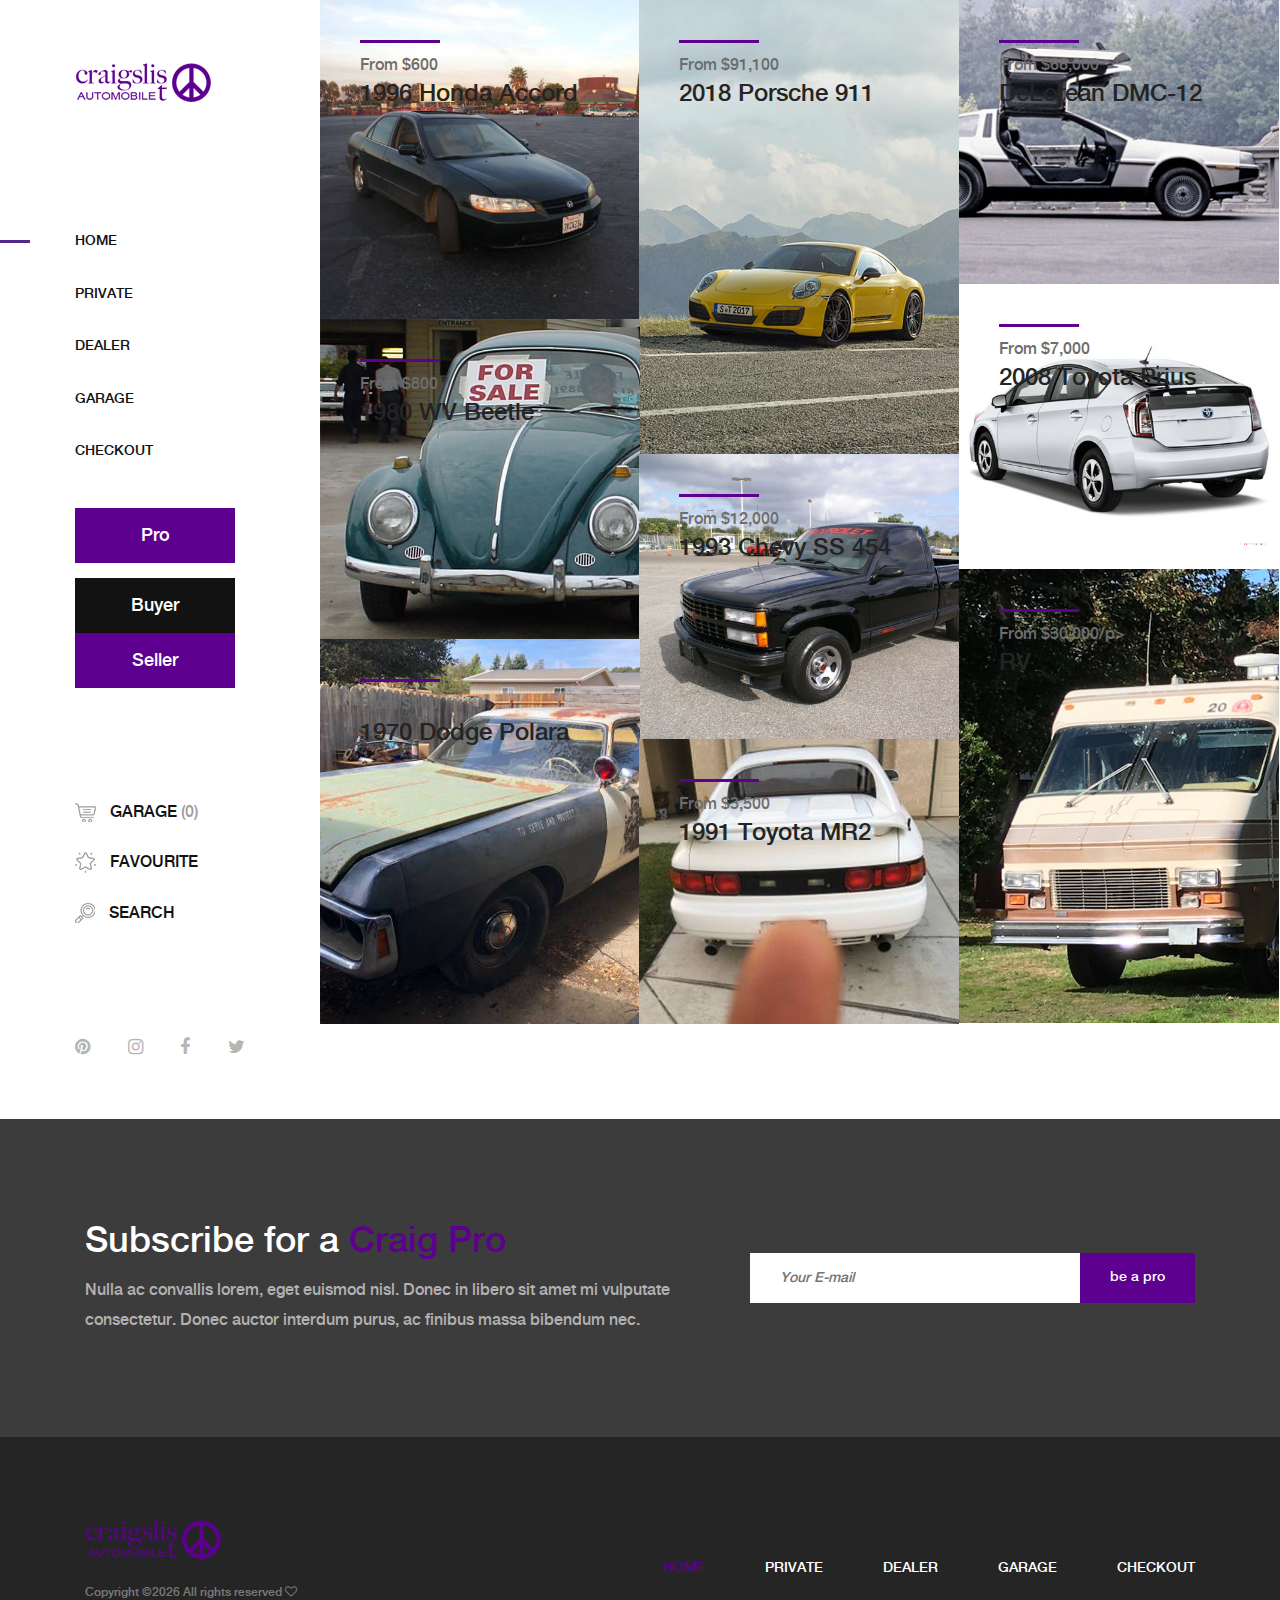
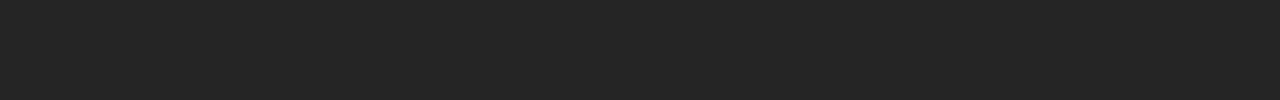
<file: index.html>
<!DOCTYPE html>
<html lang="en">

<head>
    <meta charset="UTF-8">
    <meta name="description" content="">
    <meta http-equiv="X-UA-Compatible" content="IE=edge">
    <meta name="viewport" content="width=device-width, initial-scale=1, shrink-to-fit=no">
    <!-- The above 4 meta tags *must* come first in the head; any other head content must come *after* these tags -->

    <!-- Title  -->
    <title>Craigslist Automobile | Home</title>

    <!-- Favicon  -->
    <link rel="icon" href="img/core-img/favicon.png">

    <!-- Core Style CSS -->
    <link rel="stylesheet" href="css/core-style.css">
    <link rel="stylesheet" href="style.css">

</head>

<body>
    <!-- Search Wrapper Area Start -->
    <div class="search-wrapper section-padding-100">
        <div class="search-close">
            <i class="fa fa-close" aria-hidden="true"></i>
        </div>
        <div class="container">
            <div class="row">
                <div class="col-12">
                    <div class="search-content">
                        <form action="#" method="get">
                            <input type="search" name="search" id="search" placeholder="Type your keyword...">
                            <button type="submit"><img src="img/core-img/search.png" alt=""></button>
                        </form>
                    </div>
                </div>
            </div>
        </div>
    </div>
    <!-- Search Wrapper Area End -->

    <!-- ##### Main Content Wrapper Start ##### -->
    <div class="main-content-wrapper d-flex clearfix">

        <!-- Mobile Nav (max width 767px)-->
        <div class="mobile-nav">
            <!-- Navbar Brand -->
            <div class="amado-navbar-brand">
                <a href="index.html"><img src="img/core-img/logo.png" alt=""></a>
            </div>
            <!-- Navbar Toggler -->
            <div class="amado-navbar-toggler">
                <span></span><span></span><span></span>
            </div>
        </div>

        <!-- Header Area Start -->
        <header class="header-area clearfix">
            <!-- Close Icon -->
            <div class="nav-close">
                <i class="fa fa-close" aria-hidden="true"></i>
            </div>
            <!-- Logo -->
            <div class="logo">
                <a href="index.html"><img src="img/core-img/logo.png" alt=""></a>
            </div>
            <!-- Amado Nav -->
            <nav class="amado-nav">
                <ul>
                    <li class="active"><a href="index.html">Home</a></li>
                    <li><a href="shop.html">Private</a></li>
                    <li><a href="product-details.html">Dealer</a></li>
                    <li><a href="cart.html">Garage</a></li>
                    <li><a href="checkout.html">Checkout</a></li>
                </ul>
            </nav>
            <!-- Button Group -->
            <div class="amado-btn-group mt-30 mb-100">
                <a href="#" class="btn amado-btn mb-15">Pro</a>
                <a href="#" class="btn amado-btn active">Buyer</a>
                <a href="#" class="btn amado-btn mb-15">Seller</a>
            </div>
            <!-- Cart Menu -->
            <div class="cart-fav-search mb-100">
                <a href="cart.html" class="cart-nav"><img src="img/core-img/cart.png" alt=""> Garage <span>(0)</span></a>
                <a href="#" class="fav-nav"><img src="img/core-img/favorites.png" alt=""> Favourite</a>
                <a href="#" class="search-nav"><img src="img/core-img/search.png" alt=""> Search</a>
            </div>
            <!-- Social Button -->
            <div class="social-info d-flex justify-content-between">
                <a href="#"><i class="fa fa-pinterest" aria-hidden="true"></i></a>
                <a href="#"><i class="fa fa-instagram" aria-hidden="true"></i></a>
                <a href="#"><i class="fa fa-facebook" aria-hidden="true"></i></a>
                <a href="#"><i class="fa fa-twitter" aria-hidden="true"></i></a>
            </div>
        </header>
        <!-- Header Area End -->

        <!-- Product Catagories Area Start -->
        <div class="products-catagories-area clearfix">
            <div class="amado-pro-catagory clearfix">

                <!-- Single Catagory -->
                <div class="single-products-catagory clearfix">
                    <a href="shop.html">
                        <img src="img/bg-img/1.jpg" alt="">
                        <!-- Hover Content -->
                        <div class="hover-content">
                            <div class="line"></div>
                            <p>From $600</p>
                            <h4>1996 Honda Accord</h4>
                        </div>
                    </a>
                </div>

                <!-- Single Catagory -->
                <div class="single-products-catagory clearfix">
                    <a href="shop.html">
                        <img src="img/bg-img/2.jpg" alt="">
                        <!-- Hover Content -->
                        <div class="hover-content">
                            <div class="line"></div>
                            <p>From $91,100</p>
                            <h4>2018 Porsche 911</h4>
                        </div>
                    </a>
                </div>

                <!-- Single Catagory -->
                <div class="single-products-catagory clearfix">
                    <a href="shop.html">
                        <img src="img/bg-img/3.jpg" alt="">
                        <!-- Hover Content -->
                        <div class="hover-content">
                            <div class="line"></div>
                            <p>From $66,000</p>
                            <h4>DeLorean DMC-12</h4>
                        </div>
                    </a>
                </div>

                <!-- Single Catagory -->
                <div class="single-products-catagory clearfix">
                    <a href="shop.html">
                        <img src="img/bg-img/4.jpg" alt="">
                        <!-- Hover Content -->
                        <div class="hover-content">
                            <div class="line"></div>
                            <p>From $7,000</p>
                            <h4>2008 Toyota Prius</h4>
                        </div>
                    </a>
                </div>

                <!-- Single Catagory -->
                <div class="single-products-catagory clearfix">
                    <a href="shop.html">
                        <img src="img/bg-img/5.jpg" alt="">
                        <!-- Hover Content -->
                        <div class="hover-content">
                            <div class="line"></div>
                            <p>From $800</p>
                            <h4>1980 WV Beetle</h4>
                        </div>
                    </a>
                </div>

                <!-- Single Catagory -->
                <div class="single-products-catagory clearfix">
                    <a href="shop.html">
                        <img src="img/bg-img/6.jpg" alt="">
                        <!-- Hover Content -->
                        <div class="hover-content">
                            <div class="line"></div>
                            <p>From $12,000</p>
                            <h4>1993 Chevy SS 454</h4>
                        </div>
                    </a>
                </div>

                <!-- Single Catagory -->
                <div class="single-products-catagory clearfix">
                    <a href="shop.html">
                        <img src="img/bg-img/7.jpg" alt="">
                        <!-- Hover Content -->
                        <div class="hover-content">
                            <div class="line"></div>
                            <p>From $30,000/p>
                            <h4>RV</h4>
                        </div>
                    </a>
                </div>

                <!-- Single Catagory -->
                <div class="single-products-catagory clearfix">
                    <a href="shop.html">
                        <img src="img/bg-img/8.jpg" alt="">
                        <!-- Hover Content -->
                        <div class="hover-content">
                            <div class="line"></div>
                            <p>From $100</p>
                            <h4>1970 Dodge Polara</h4>
                        </div>
                    </a>
                </div>

                <!-- Single Catagory -->
                <div class="single-products-catagory clearfix">
                    <a href="shop.html">
                        <img src="img/bg-img/9.jpg" alt="">
                        <!-- Hover Content -->
                        <div class="hover-content">
                            <div class="line"></div>
                            <p>From $3,500</p>
                            <h4>1991 Toyota MR2</h4>
                        </div>
                    </a>
                </div>
            </div>
        </div>
        <!-- Product Catagories Area End -->
    </div>
    <!-- ##### Main Content Wrapper End ##### -->

    <!-- ##### Newsletter Area Start ##### -->
    <section class="newsletter-area section-padding-100-0">
        <div class="container">
            <div class="row align-items-center">
                <!-- Newsletter Text -->
                <div class="col-12 col-lg-6 col-xl-7">
                    <div class="newsletter-text mb-100">
                        <h2>Subscribe for a <span>Craig Pro</span></h2>
                        <p>Nulla ac convallis lorem, eget euismod nisl. Donec in libero sit amet mi vulputate consectetur. Donec auctor interdum purus, ac finibus massa bibendum nec.</p>
                    </div>
                </div>
                <!-- Newsletter Form -->
                <div class="col-12 col-lg-6 col-xl-5">
                    <div class="newsletter-form mb-100">
                        <form action="#" method="post">
                            <input type="email" name="email" class="nl-email" placeholder="Your E-mail">
                            <input type="submit" value="be a pro">
                        </form>
                    </div>
                </div>
            </div>
        </div>
    </section>
    <!-- ##### Newsletter Area End ##### -->

    <!-- ##### Footer Area Start ##### -->
    <footer class="footer_area clearfix">
        <div class="container">
            <div class="row align-items-center">
                <!-- Single Widget Area -->
                <div class="col-12 col-lg-4">
                    <div class="single_widget_area">
                        <!-- Logo -->
                        <div class="footer-logo mr-50">
                            <a href="index.html"><img src="img/core-img/logo2.png" alt=""></a>
                        </div>
                        <!-- Copywrite Text -->
                        <p class="copywrite"><!-- Link back to Colorlib can't be removed. Template is licensed under CC BY 3.0. -->
Copyright &copy;<script>document.write(new Date().getFullYear());</script> All rights reserved <i class="fa fa-heart-o" aria-hidden="true"></i><a href="https://colorlib.com" target="_blank"></a>
<!-- Link back to Colorlib can't be removed. Template is licensed under CC BY 3.0. --></p>
                    </div>
                </div>
                <!-- Single Widget Area -->
                <div class="col-12 col-lg-8">
                    <div class="single_widget_area">
                        <!-- Footer Menu -->
                        <div class="footer_menu">
                            <nav class="navbar navbar-expand-lg justify-content-end">
                                <button class="navbar-toggler" type="button" data-toggle="collapse" data-target="#footerNavContent" aria-controls="footerNavContent" aria-expanded="false" aria-label="Toggle navigation"><i class="fa fa-bars"></i></button>
                                <div class="collapse navbar-collapse" id="footerNavContent">
                                    <ul class="navbar-nav ml-auto">
                                        <li class="nav-item active">
                                            <a class="nav-link" href="index.html">Home</a>
                                        </li>
                                        <li class="nav-item">
                                            <a class="nav-link" href="shop.html">Private</a>
                                        </li>
                                        <li class="nav-item">
                                            <a class="nav-link" href="product-details.html">Dealer</a>
                                        </li>
                                        <li class="nav-item">
                                            <a class="nav-link" href="cart.html">Garage</a>
                                        </li>
                                        <li class="nav-item">
                                            <a class="nav-link" href="checkout.html">Checkout</a>
                                        </li>
                                    </ul>
                                </div>
                            </nav>
                        </div>
                    </div>
                </div>
            </div>
        </div>
    </footer>
    <!-- ##### Footer Area End ##### -->

    <!-- ##### jQuery (Necessary for All JavaScript Plugins) ##### -->
    <script src="js/jquery/jquery-2.2.4.min.js"></script>
    <!-- Popper js -->
    <script src="js/popper.min.js"></script>
    <!-- Bootstrap js -->
    <script src="js/bootstrap.min.js"></script>
    <!-- Plugins js -->
    <script src="js/plugins.js"></script>
    <!-- Active js -->
    <script src="js/active.js"></script>

</body>

</html>
</file>
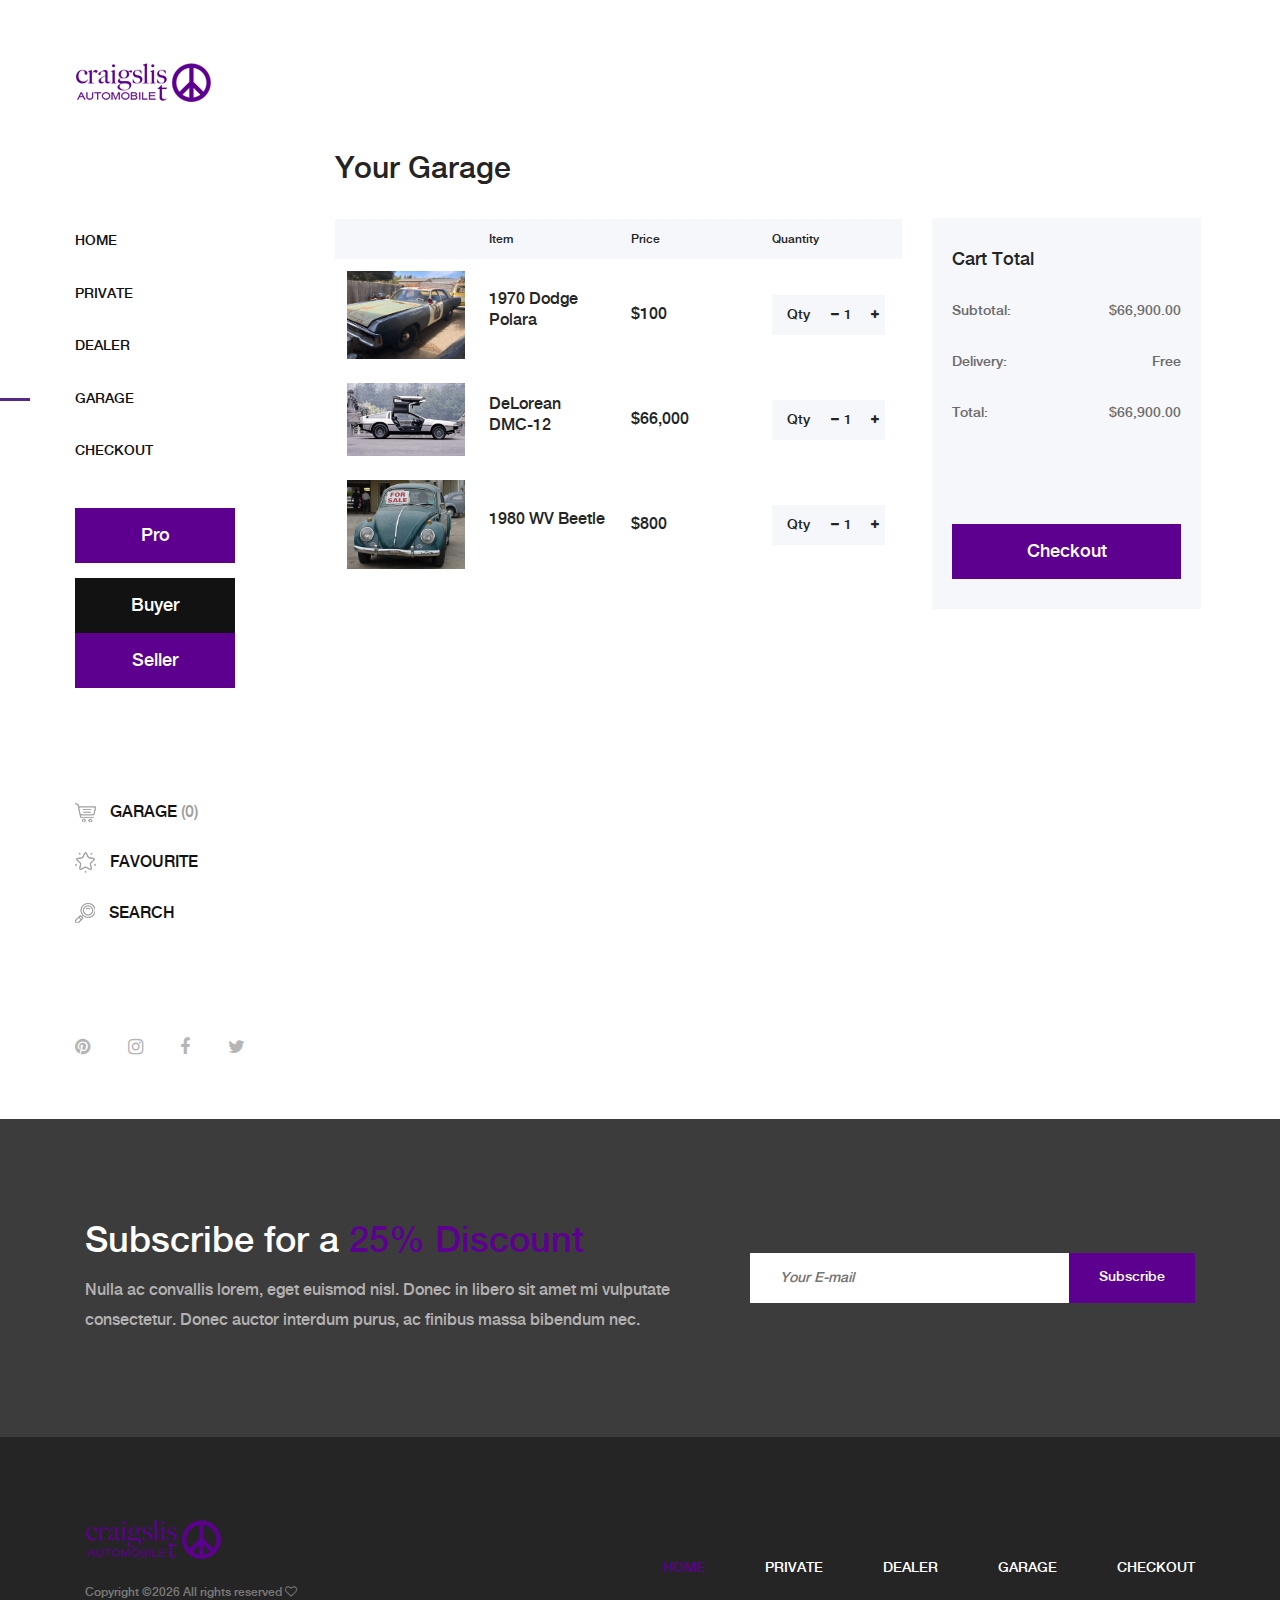
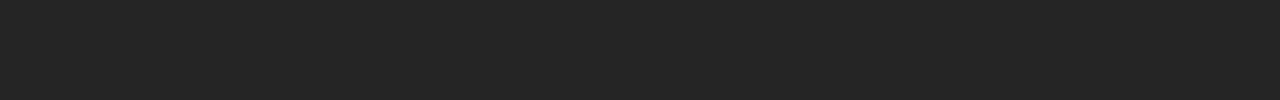
<file: cart.html>
<!DOCTYPE html>
<html lang="en">

<head>
    <meta charset="UTF-8">
    <meta name="description" content="">
    <meta http-equiv="X-UA-Compatible" content="IE=edge">
    <meta name="viewport" content="width=device-width, initial-scale=1, shrink-to-fit=no">
    <!-- The above 4 meta tags *must* come first in the head; any other head content must come *after* these tags -->

    <!-- Title  -->
    <title>Craigslist Automobile | Garage</title>

    <!-- Favicon  -->
    <link rel="icon" href="img/core-img/favicon.png">

    <!-- Core Style CSS -->
    <link rel="stylesheet" href="css/core-style.css">
    <link rel="stylesheet" href="style.css">

</head>

<body>
    <!-- Search Wrapper Area Start -->
    <div class="search-wrapper section-padding-100">
        <div class="search-close">
            <i class="fa fa-close" aria-hidden="true"></i>
        </div>
        <div class="container">
            <div class="row">
                <div class="col-12">
                    <div class="search-content">
                        <form action="#" method="get">
                            <input type="search" name="search" id="search" placeholder="Type your keyword...">
                            <button type="submit"><img src="img/core-img/search.png" alt=""></button>
                        </form>
                    </div>
                </div>
            </div>
        </div>
    </div>
    <!-- Search Wrapper Area End -->

    <!-- ##### Main Content Wrapper Start ##### -->
    <div class="main-content-wrapper d-flex clearfix">

        <!-- Mobile Nav (max width 767px)-->
        <div class="mobile-nav">
            <!-- Navbar Brand -->
            <div class="amado-navbar-brand">
                <a href="index.html"><img src="img/core-img/logo.png" alt=""></a>
            </div>
            <!-- Navbar Toggler -->
            <div class="amado-navbar-toggler">
                <span></span><span></span><span></span>
            </div>
        </div>

        <!-- Header Area Start -->
        <header class="header-area clearfix">
            <!-- Close Icon -->
            <div class="nav-close">
                <i class="fa fa-close" aria-hidden="true"></i>
            </div>
            <!-- Logo -->
            <div class="logo">
                <a href="index.html"><img src="img/core-img/logo.png" alt=""></a>
            </div>
            <!-- Amado Nav -->
            <nav class="amado-nav">
                <ul>
                    <li><a href="index.html">Home</a></li>
                    <li><a href="shop.html">Private</a></li>
                    <li><a href="product-details.html">Dealer</a></li>
                    <li class="active"><a href="cart.html">Garage</a></li>
                    <li><a href="checkout.html">Checkout</a></li>
                </ul>
            </nav>
            <!-- Button Group -->
            <div class="amado-btn-group mt-30 mb-100">
                <a href="#" class="btn amado-btn mb-15">Pro</a>
                <a href="#" class="btn amado-btn active">Buyer</a>
                <a href="#" class="btn amado-btn mb-15">Seller</a>
            </div>
            <!-- Cart Menu -->
            <div class="cart-fav-search mb-100">
                <a href="cart.html" class="cart-nav"><img src="img/core-img/cart.png" alt=""> Garage <span>(0)</span></a>
                <a href="#" class="fav-nav"><img src="img/core-img/favorites.png" alt=""> Favourite</a>
                <a href="#" class="search-nav"><img src="img/core-img/search.png" alt=""> Search</a>
            </div>
            <!-- Social Button -->
            <div class="social-info d-flex justify-content-between">
                <a href="#"><i class="fa fa-pinterest" aria-hidden="true"></i></a>
                <a href="#"><i class="fa fa-instagram" aria-hidden="true"></i></a>
                <a href="#"><i class="fa fa-facebook" aria-hidden="true"></i></a>
                <a href="#"><i class="fa fa-twitter" aria-hidden="true"></i></a>
            </div>
        </header>
        <!-- Header Area End -->

        <div class="cart-table-area section-padding-100">
            <div class="container-fluid">
                <div class="row">
                    <div class="col-12 col-lg-8">
                        <div class="cart-title mt-50">
                            <h2>Your Garage</h2>
                        </div>

                        <div class="cart-table clearfix">
                            <table class="table table-responsive">
                                <thead>
                                    <tr>
                                        <th></th>
                                        <th>Item</th>
                                        <th>Price</th>
                                        <th>Quantity</th>
                                    </tr>
                                </thead>
                                <tbody>
                                    <tr>
                                        <td class="cart_product_img">
                                            <a href="#"><img src="img/bg-img/cart1.jpg" alt="Product"></a>
                                        </td>
                                        <td class="cart_product_desc">
                                            <h5>1970 Dodge Polara</h5>
                                        </td>
                                        <td class="price">
                                            <span>$100</span>
                                        </td>
                                        <td class="qty">
                                            <div class="qty-btn d-flex">
                                                <p>Qty</p>
                                                <div class="quantity">
                                                    <span class="qty-minus" onclick="var effect = document.getElementById('qty'); var qty = effect.value; if( !isNaN( qty ) &amp;&amp; qty &gt; 1 ) effect.value--;return false;"><i class="fa fa-minus" aria-hidden="true"></i></span>
                                                    <input type="number" class="qty-text" id="qty" step="1" min="1" max="300" name="quantity" value="1">
                                                    <span class="qty-plus" onclick="var effect = document.getElementById('qty'); var qty = effect.value; if( !isNaN( qty )) effect.value++;return false;"><i class="fa fa-plus" aria-hidden="true"></i></span>
                                                </div>
                                            </div>
                                        </td>
                                    </tr>
                                    <tr>
                                        <td class="cart_product_img">
                                            <a href="#"><img src="img/bg-img/cart2.jpg" alt="Product"></a>
                                        </td>
                                        <td class="cart_product_desc">
                                            <h5>DeLorean DMC-12</h5>
                                        </td>
                                        <td class="price">
                                            <span>$66,000</span>
                                        </td>
                                        <td class="qty">
                                            <div class="qty-btn d-flex">
                                                <p>Qty</p>
                                                <div class="quantity">
                                                    <span class="qty-minus" onclick="var effect = document.getElementById('qty2'); var qty = effect.value; if( !isNaN( qty ) &amp;&amp; qty &gt; 1 ) effect.value--;return false;"><i class="fa fa-minus" aria-hidden="true"></i></span>
                                                    <input type="number" class="qty-text" id="qty2" step="1" min="1" max="300" name="quantity" value="1">
                                                    <span class="qty-plus" onclick="var effect = document.getElementById('qty2'); var qty = effect.value; if( !isNaN( qty )) effect.value++;return false;"><i class="fa fa-plus" aria-hidden="true"></i></span>
                                                </div>
                                            </div>
                                        </td>
                                    </tr>
                                    <tr>
                                        <td class="cart_product_img">
                                            <a href="#"><img src="img/bg-img/cart3.jpg" alt="Product"></a>
                                        </td>
                                        <td class="cart_product_desc">
                                            <h5>1980 WV Beetle</h5>
                                        </td>
                                        <td class="price">
                                            <span>$800</span>
                                        </td>
                                        <td class="qty">
                                            <div class="qty-btn d-flex">
                                                <p>Qty</p>
                                                <div class="quantity">
                                                    <span class="qty-minus" onclick="var effect = document.getElementById('qty3'); var qty = effect.value; if( !isNaN( qty ) &amp;&amp; qty &gt; 1 ) effect.value--;return false;"><i class="fa fa-minus" aria-hidden="true"></i></span>
                                                    <input type="number" class="qty-text" id="qty3" step="1" min="1" max="300" name="quantity" value="1">
                                                    <span class="qty-plus" onclick="var effect = document.getElementById('qty3'); var qty = effect.value; if( !isNaN( qty )) effect.value++;return false;"><i class="fa fa-plus" aria-hidden="true"></i></span>
                                                </div>
                                            </div>
                                        </td>
                                    </tr>
                                </tbody>
                            </table>
                        </div>
                    </div>
                    <div class="col-12 col-lg-4">
                        <div class="cart-summary">
                            <h5>Cart Total</h5>
                            <ul class="summary-table">
                                <li><span>subtotal:</span> <span>$66,900.00</span></li>
                                <li><span>delivery:</span> <span>Free</span></li>
                                <li><span>total:</span> <span>$66,900.00</span></li>
                            </ul>
                            <div class="cart-btn mt-100">
                                <a href="cart.html" class="btn amado-btn w-100">Checkout</a>
                            </div>
                        </div>
                    </div>
                </div>
            </div>
        </div>
    </div>
    <!-- ##### Main Content Wrapper End ##### -->

    <!-- ##### Newsletter Area Start ##### -->
    <section class="newsletter-area section-padding-100-0">
        <div class="container">
            <div class="row align-items-center">
                <!-- Newsletter Text -->
                <div class="col-12 col-lg-6 col-xl-7">
                    <div class="newsletter-text mb-100">
                        <h2>Subscribe for a <span>25% Discount</span></h2>
                        <p>Nulla ac convallis lorem, eget euismod nisl. Donec in libero sit amet mi vulputate consectetur. Donec auctor interdum purus, ac finibus massa bibendum nec.</p>
                    </div>
                </div>
                <!-- Newsletter Form -->
                <div class="col-12 col-lg-6 col-xl-5">
                    <div class="newsletter-form mb-100">
                        <form action="#" method="post">
                            <input type="email" name="email" class="nl-email" placeholder="Your E-mail">
                            <input type="submit" value="Subscribe">
                        </form>
                    </div>
                </div>
            </div>
        </div>
    </section>
    <!-- ##### Newsletter Area End ##### -->

    <!-- ##### Footer Area Start ##### -->
    <footer class="footer_area clearfix">
        <div class="container">
            <div class="row align-items-center">
                <!-- Single Widget Area -->
                <div class="col-12 col-lg-4">
                    <div class="single_widget_area">
                        <!-- Logo -->
                        <div class="footer-logo mr-50">
                            <a href="index.html"><img src="img/core-img/logo2.png" alt=""></a>
                        </div>
                        <!-- Copywrite Text -->
                        <p class="copywrite"><!-- Link back to Colorlib can't be removed. Template is licensed under CC BY 3.0. -->
Copyright &copy;<script>document.write(new Date().getFullYear());</script> All rights reserved <i class="fa fa-heart-o" aria-hidden="true"></i><a href="https://colorlib.com" target="_blank"></a>
<!-- Link back to Colorlib can't be removed. Template is licensed under CC BY 3.0. --></p>
                    </div>
                </div>
                <!-- Single Widget Area -->
                <div class="col-12 col-lg-8">
                    <div class="single_widget_area">
                        <!-- Footer Menu -->
                        <div class="footer_menu">
                            <nav class="navbar navbar-expand-lg justify-content-end">
                                <button class="navbar-toggler" type="button" data-toggle="collapse" data-target="#footerNavContent" aria-controls="footerNavContent" aria-expanded="false" aria-label="Toggle navigation"><i class="fa fa-bars"></i></button>
                                <div class="collapse navbar-collapse" id="footerNavContent">
                                    <ul class="navbar-nav ml-auto">
                                        <li class="nav-item active">
                                            <a class="nav-link" href="index.html">Home</a>
                                        </li>
                                        <li class="nav-item">
                                            <a class="nav-link" href="shop.html">Private</a>
                                        </li>
                                        <li class="nav-item">
                                            <a class="nav-link" href="product-details.html">Dealer</a>
                                        </li>
                                        <li class="nav-item">
                                            <a class="nav-link" href="cart.html">Garage</a>
                                        </li>
                                        <li class="nav-item">
                                            <a class="nav-link" href="checkout.html">Checkout</a>
                                        </li>
                                    </ul>
                                </div>
                            </nav>
                        </div>
                    </div>
                </div>
            </div>
        </div>
    </footer>
    <!-- ##### Footer Area End ##### -->

    <!-- ##### jQuery (Necessary for All JavaScript Plugins) ##### -->
    <script src="js/jquery/jquery-2.2.4.min.js"></script>
    <!-- Popper js -->
    <script src="js/popper.min.js"></script>
    <!-- Bootstrap js -->
    <script src="js/bootstrap.min.js"></script>
    <!-- Plugins js -->
    <script src="js/plugins.js"></script>
    <!-- Active js -->
    <script src="js/active.js"></script>

</body>

</html>
</file>
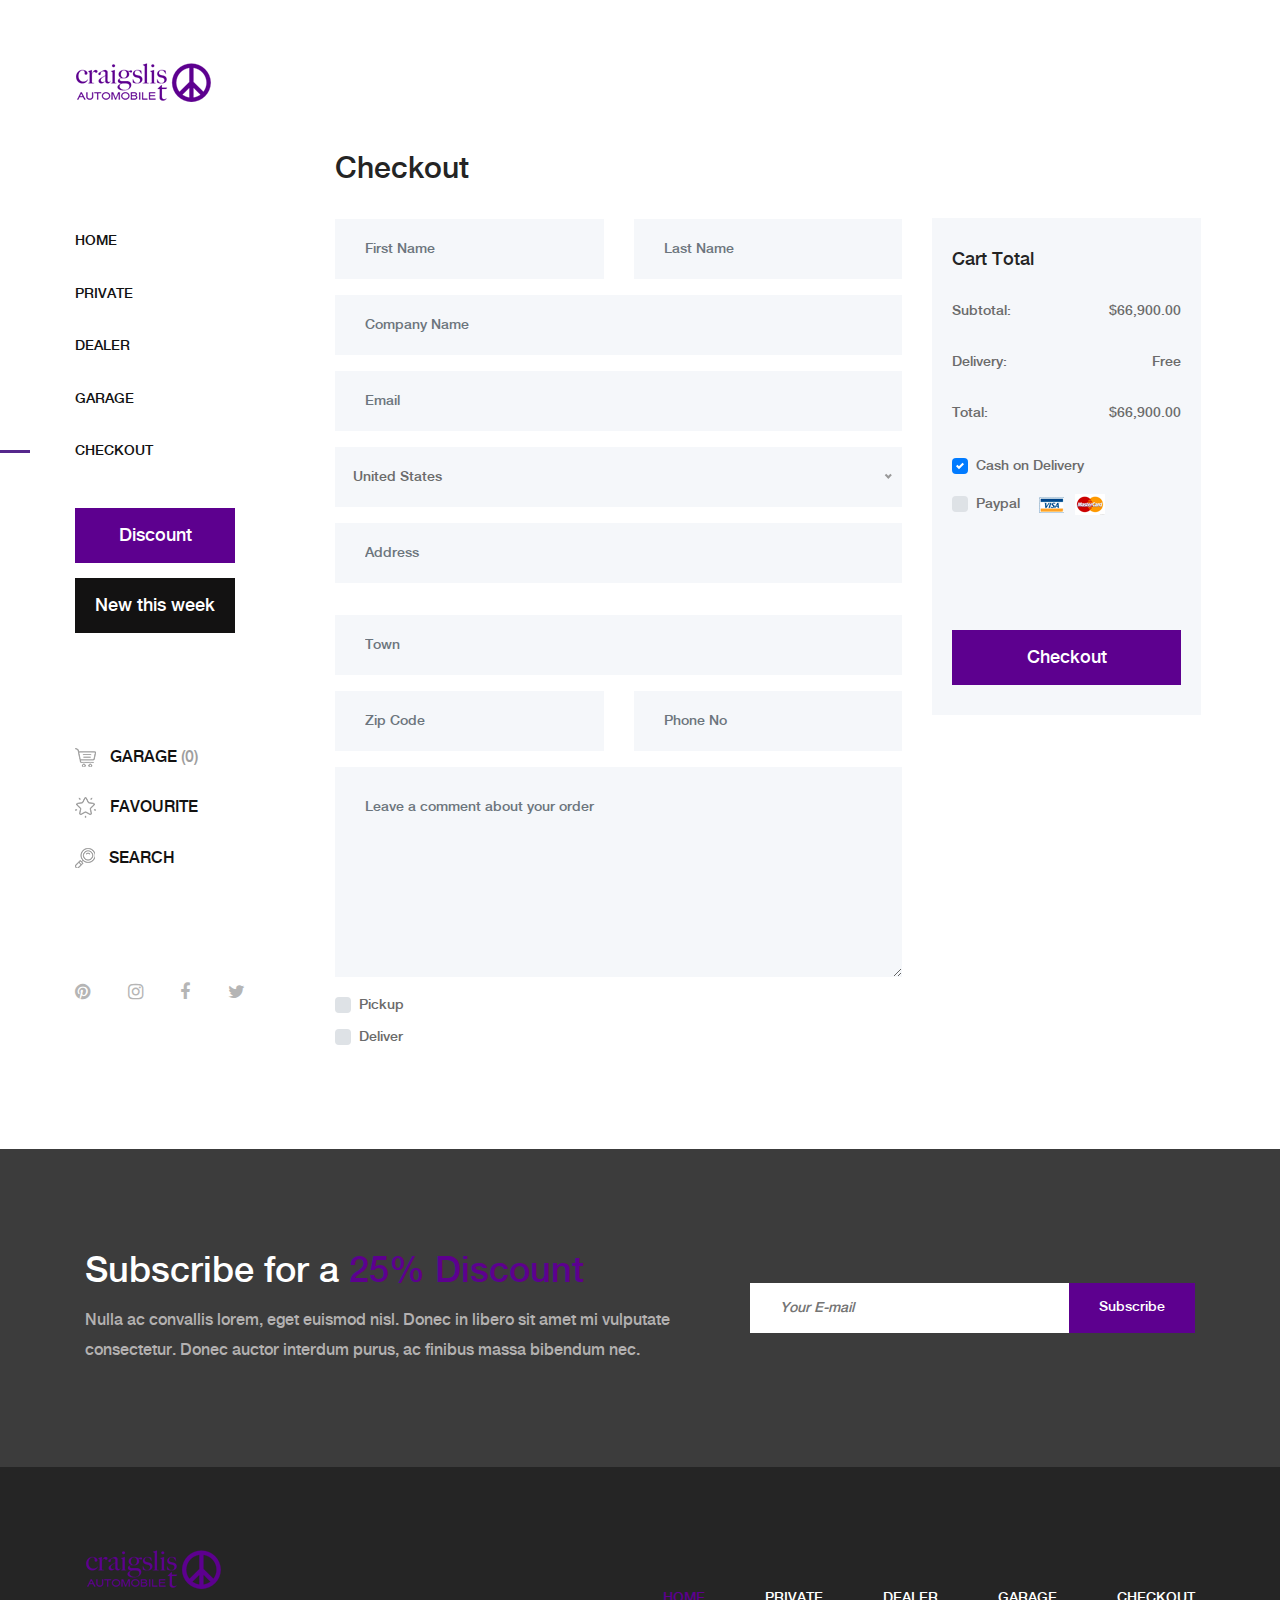
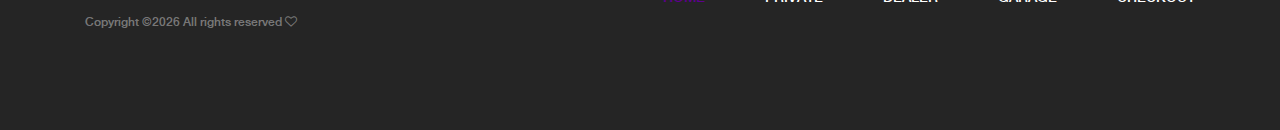
<file: checkout.html>
<!DOCTYPE html>
<html lang="en">

<head>
    <meta charset="UTF-8">
    <meta name="description" content="">
    <meta http-equiv="X-UA-Compatible" content="IE=edge">
    <meta name="viewport" content="width=device-width, initial-scale=1, shrink-to-fit=no">
    <!-- The above 4 meta tags *must* come first in the head; any other head content must come *after* these tags -->

    <!-- Title  -->
    <title>Craigslist Automobile | Checkout</title>

    <!-- Favicon  -->
    <link rel="icon" href="img/core-img/favicon.png">

    <!-- Core Style CSS -->
    <link rel="stylesheet" href="css/core-style.css">
    <link rel="stylesheet" href="style.css">

</head>

<body>
    <!-- Search Wrapper Area Start -->
    <div class="search-wrapper section-padding-100">
        <div class="search-close">
            <i class="fa fa-close" aria-hidden="true"></i>
        </div>
        <div class="container">
            <div class="row">
                <div class="col-12">
                    <div class="search-content">
                        <form action="#" method="get">
                            <input type="search" name="search" id="search" placeholder="Type your keyword...">
                            <button type="submit"><img src="img/core-img/search.png" alt=""></button>
                        </form>
                    </div>
                </div>
            </div>
        </div>
    </div>
    <!-- Search Wrapper Area End -->

    <!-- ##### Main Content Wrapper Start ##### -->
    <div class="main-content-wrapper d-flex clearfix">

        <!-- Mobile Nav (max width 767px)-->
        <div class="mobile-nav">
            <!-- Navbar Brand -->
            <div class="amado-navbar-brand">
                <a href="index.html"><img src="img/core-img/logo.png" alt=""></a>
            </div>
            <!-- Navbar Toggler -->
            <div class="amado-navbar-toggler">
                <span></span><span></span><span></span>
            </div>
        </div>

        <!-- Header Area Start -->
        <header class="header-area clearfix">
            <!-- Close Icon -->
            <div class="nav-close">
                <i class="fa fa-close" aria-hidden="true"></i>
            </div>
            <!-- Logo -->
            <div class="logo">
                <a href="index.html"><img src="img/core-img/logo.png" alt=""></a>
            </div>
            <!-- Amado Nav -->
            <nav class="amado-nav">
                <ul>
                    <li><a href="index.html">Home</a></li>
                    <li><a href="shop.html">Private</a></li>
                    <li><a href="product-details.html">Dealer</a></li>
                    <li><a href="cart.html">Garage</a></li>
                    <li class="active"><a href="checkout.html">Checkout</a></li>
                </ul>
            </nav>
            <!-- Button Group -->
            <div class="amado-btn-group mt-30 mb-100">
                <a href="#" class="btn amado-btn mb-15">Discount</a>
                <a href="#" class="btn amado-btn active">New this week</a>
            </div>
            <!-- Cart Menu -->
            <div class="cart-fav-search mb-100">
                <a href="cart.html" class="cart-nav"><img src="img/core-img/cart.png" alt=""> Garage <span>(0)</span></a>
                <a href="#" class="fav-nav"><img src="img/core-img/favorites.png" alt=""> Favourite</a>
                <a href="#" class="search-nav"><img src="img/core-img/search.png" alt=""> Search</a>
            </div>
            <!-- Social Button -->
            <div class="social-info d-flex justify-content-between">
                <a href="#"><i class="fa fa-pinterest" aria-hidden="true"></i></a>
                <a href="#"><i class="fa fa-instagram" aria-hidden="true"></i></a>
                <a href="#"><i class="fa fa-facebook" aria-hidden="true"></i></a>
                <a href="#"><i class="fa fa-twitter" aria-hidden="true"></i></a>
            </div>
        </header>
        <!-- Header Area End -->

        <div class="cart-table-area section-padding-100">
            <div class="container-fluid">
                <div class="row">
                    <div class="col-12 col-lg-8">
                        <div class="checkout_details_area mt-50 clearfix">

                            <div class="cart-title">
                                <h2>Checkout</h2>
                            </div>

                            <form action="#" method="post">
                                <div class="row">
                                    <div class="col-md-6 mb-3">
                                        <input type="text" class="form-control" id="first_name" value="" placeholder="First Name" required>
                                    </div>
                                    <div class="col-md-6 mb-3">
                                        <input type="text" class="form-control" id="last_name" value="" placeholder="Last Name" required>
                                    </div>
                                    <div class="col-12 mb-3">
                                        <input type="text" class="form-control" id="company" placeholder="Company Name" value="">
                                    </div>
                                    <div class="col-12 mb-3">
                                        <input type="email" class="form-control" id="email" placeholder="Email" value="">
                                    </div>
                                    <div class="col-12 mb-3">
                                        <select class="w-100" id="country">
                                        <option value="usa">United States</option>
                                        <option value="uk">United Kingdom</option>
                                        <option value="ger">Germany</option>
                                        <option value="fra">France</option>
                                        <option value="ind">India</option>
                                        <option value="aus">Australia</option>
                                        <option value="bra">Brazil</option>
                                        <option value="cana">Canada</option>
                                    </select>
                                    </div>
                                    <div class="col-12 mb-3">
                                        <input type="text" class="form-control mb-3" id="street_address" placeholder="Address" value="">
                                    </div>
                                    <div class="col-12 mb-3">
                                        <input type="text" class="form-control" id="city" placeholder="Town" value="">
                                    </div>
                                    <div class="col-md-6 mb-3">
                                        <input type="text" class="form-control" id="zipCode" placeholder="Zip Code" value="">
                                    </div>
                                    <div class="col-md-6 mb-3">
                                        <input type="number" class="form-control" id="phone_number" min="0" placeholder="Phone No" value="">
                                    </div>
                                    <div class="col-12 mb-3">
                                        <textarea name="comment" class="form-control w-100" id="comment" cols="30" rows="10" placeholder="Leave a comment about your order"></textarea>
                                    </div>

                                    <div class="col-12">
                                        <div class="custom-control custom-checkbox d-block mb-2">
                                            <input type="checkbox" class="custom-control-input" id="customCheck2">
                                            <label class="custom-control-label" for="customCheck2">Pickup</label>
                                        </div>
                                        <div class="custom-control custom-checkbox d-block">
                                            <input type="checkbox" class="custom-control-input" id="customCheck3">
                                            <label class="custom-control-label" for="customCheck3">Deliver</label>
                                        </div>
                                    </div>
                                </div>
                            </form>
                        </div>
                    </div>
                    <div class="col-12 col-lg-4">
                        <div class="cart-summary">
                            <h5>Cart Total</h5>
                            <ul class="summary-table">
                                <li><span>subtotal:</span> <span>$66,900.00</span></li>
                                <li><span>delivery:</span> <span>Free</span></li>
                                <li><span>total:</span> <span>$66,900.00</span></li>
                            </ul>

                            <div class="payment-method">
                                <!-- Cash on delivery -->
                                <div class="custom-control custom-checkbox mr-sm-2">
                                    <input type="checkbox" class="custom-control-input" id="cod" checked>
                                    <label class="custom-control-label" for="cod">Cash on Delivery</label>
                                </div>
                                <!-- Paypal -->
                                <div class="custom-control custom-checkbox mr-sm-2">
                                    <input type="checkbox" class="custom-control-input" id="paypal">
                                    <label class="custom-control-label" for="paypal">Paypal <img class="ml-15" src="img/core-img/paypal.png" alt=""></label>
                                </div>
                            </div>

                            <div class="cart-btn mt-100">
                                <a href="#" class="btn amado-btn w-100">Checkout</a>
                            </div>
                        </div>
                    </div>
                </div>
            </div>
        </div>
    </div>
    <!-- ##### Main Content Wrapper End ##### -->

    <!-- ##### Newsletter Area Start ##### -->
    <section class="newsletter-area section-padding-100-0">
        <div class="container">
            <div class="row align-items-center">
                <!-- Newsletter Text -->
                <div class="col-12 col-lg-6 col-xl-7">
                    <div class="newsletter-text mb-100">
                        <h2>Subscribe for a <span>25% Discount</span></h2>
                        <p>Nulla ac convallis lorem, eget euismod nisl. Donec in libero sit amet mi vulputate consectetur. Donec auctor interdum purus, ac finibus massa bibendum nec.</p>
                    </div>
                </div>
                <!-- Newsletter Form -->
                <div class="col-12 col-lg-6 col-xl-5">
                    <div class="newsletter-form mb-100">
                        <form action="#" method="post">
                            <input type="email" name="email" class="nl-email" placeholder="Your E-mail">
                            <input type="submit" value="Subscribe">
                        </form>
                    </div>
                </div>
            </div>
        </div>
    </section>
    <!-- ##### Newsletter Area End ##### -->

    <!-- ##### Footer Area Start ##### -->
    <footer class="footer_area clearfix">
        <div class="container">
            <div class="row align-items-center">
                <!-- Single Widget Area -->
                <div class="col-12 col-lg-4">
                    <div class="single_widget_area">
                        <!-- Logo -->
                        <div class="footer-logo mr-50">
                            <a href="index.html"><img src="img/core-img/logo2.png" alt=""></a>
                        </div>
                        <!-- Copywrite Text -->
                        <p class="copywrite"><!-- Link back to Colorlib can't be removed. Template is licensed under CC BY 3.0. -->
Copyright &copy;<script>document.write(new Date().getFullYear());</script> All rights reserved <i class="fa fa-heart-o" aria-hidden="true"></i><a href="https://colorlib.com" target="_blank"></a>
<!-- Link back to Colorlib can't be removed. Template is licensed under CC BY 3.0. --></p>
                    </div>
                </div>
                <!-- Single Widget Area -->
                <div class="col-12 col-lg-8">
                    <div class="single_widget_area">
                        <!-- Footer Menu -->
                        <div class="footer_menu">
                            <nav class="navbar navbar-expand-lg justify-content-end">
                                <button class="navbar-toggler" type="button" data-toggle="collapse" data-target="#footerNavContent" aria-controls="footerNavContent" aria-expanded="false" aria-label="Toggle navigation"><i class="fa fa-bars"></i></button>
                                <div class="collapse navbar-collapse" id="footerNavContent">
                                    <ul class="navbar-nav ml-auto">
                                        <li class="nav-item active">
                                            <a class="nav-link" href="index.html">Home</a>
                                        </li>
                                        <li class="nav-item">
                                            <a class="nav-link" href="shop.html">Private</a>
                                        </li>
                                        <li class="nav-item">
                                            <a class="nav-link" href="product-details.html">Dealer</a>
                                        </li>
                                        <li class="nav-item">
                                            <a class="nav-link" href="cart.html">Garage</a>
                                        </li>
                                        <li class="nav-item">
                                            <a class="nav-link" href="checkout.html">Checkout</a>
                                        </li>
                                    </ul>
                                </div>
                            </nav>
                        </div>
                    </div>
                </div>
            </div>
        </div>
    </footer>
    <!-- ##### Footer Area End ##### -->

    <!-- ##### jQuery (Necessary for All JavaScript Plugins) ##### -->
    <script src="js/jquery/jquery-2.2.4.min.js"></script>
    <!-- Popper js -->
    <script src="js/popper.min.js"></script>
    <!-- Bootstrap js -->
    <script src="js/bootstrap.min.js"></script>
    <!-- Plugins js -->
    <script src="js/plugins.js"></script>
    <!-- Active js -->
    <script src="js/active.js"></script>

</body>

</html>
</file>
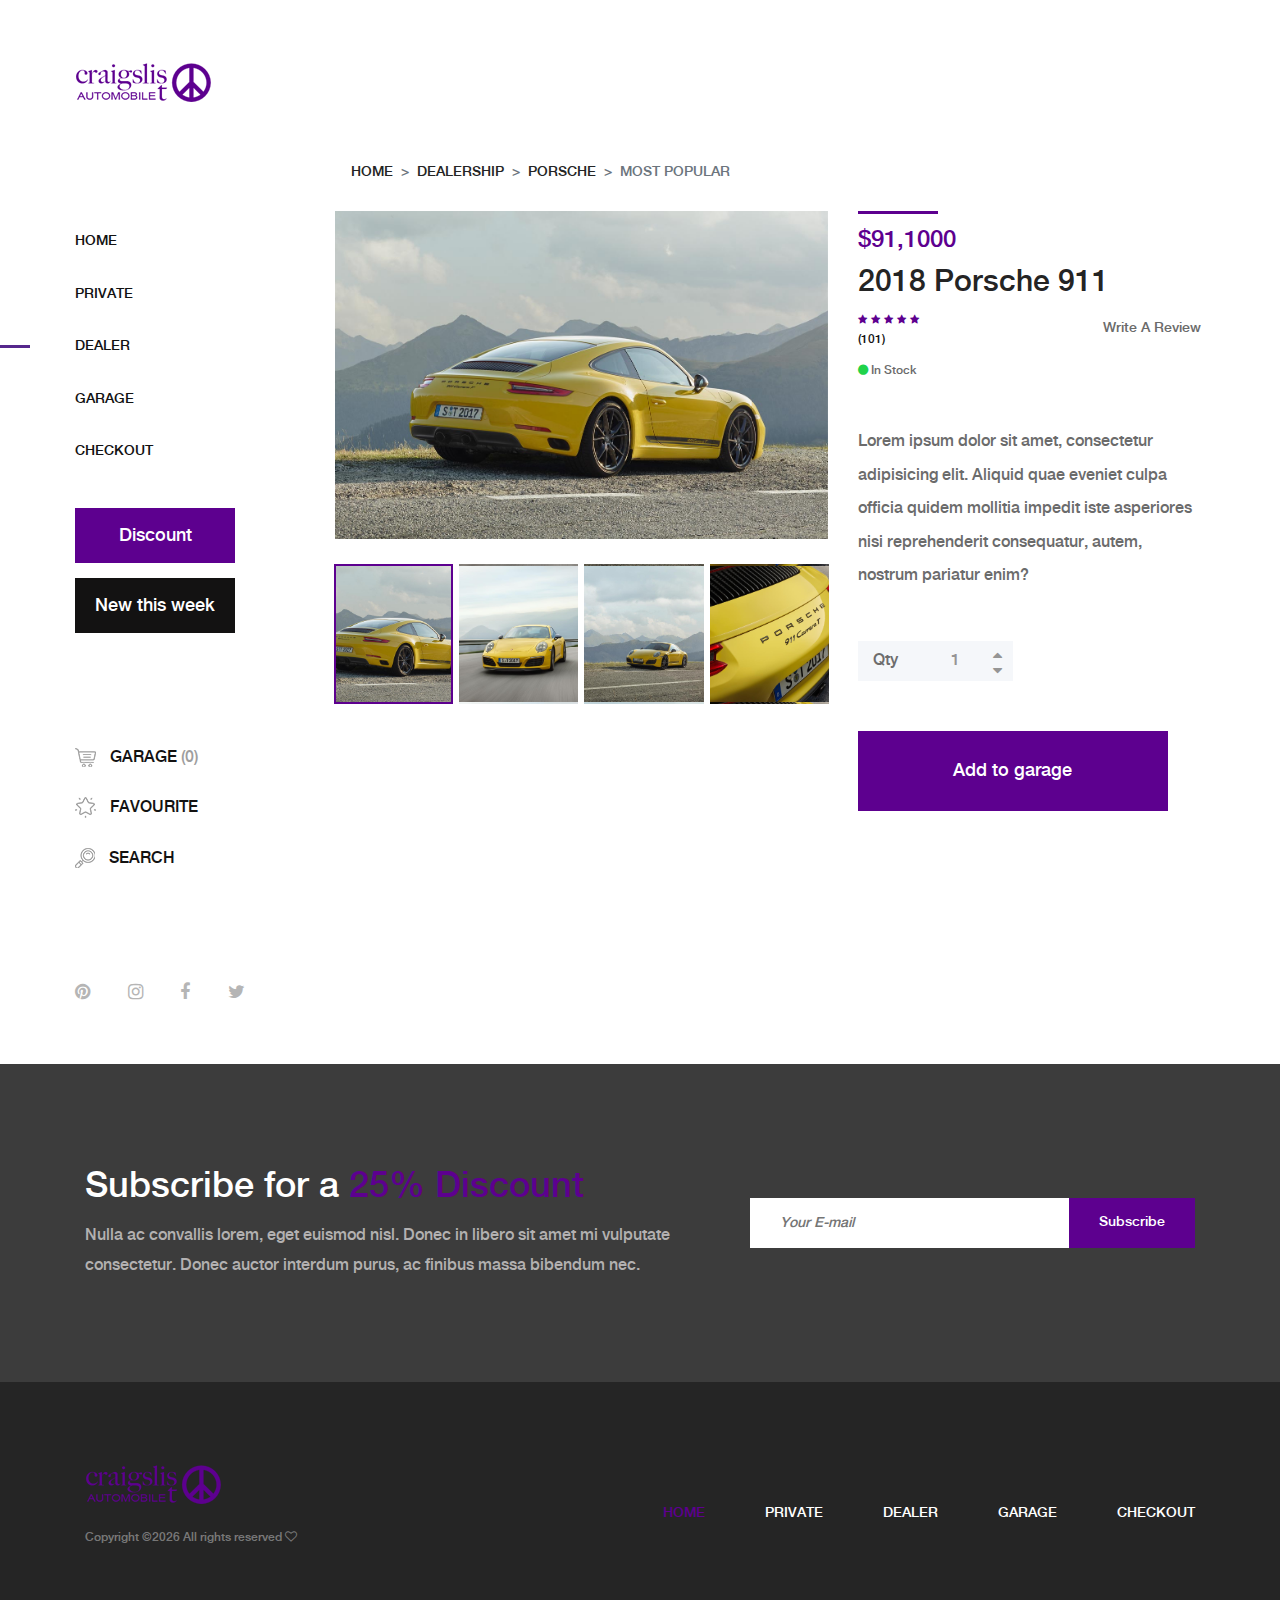
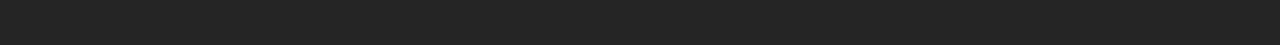
<file: product-details.html>
<!DOCTYPE html>
<html lang="en">

<head>
    <meta charset="UTF-8">
    <meta name="description" content="">
    <meta http-equiv="X-UA-Compatible" content="IE=edge">
    <meta name="viewport" content="width=device-width, initial-scale=1, shrink-to-fit=no">
    <!-- The above 4 meta tags *must* come first in the head; any other head content must come *after* these tags -->

    <!-- Title  -->
    <title>Craigslist Automobile | Dealership Details</title>

    <!-- Favicon  -->
    <link rel="icon" href="img/core-img/favicon.png">

    <!-- Core Style CSS -->
    <link rel="stylesheet" href="css/core-style.css">
    <link rel="stylesheet" href="style.css">

</head>

<body>
    <!-- Search Wrapper Area Start -->
    <div class="search-wrapper section-padding-100">
        <div class="search-close">
            <i class="fa fa-close" aria-hidden="true"></i>
        </div>
        <div class="container">
            <div class="row">
                <div class="col-12">
                    <div class="search-content">
                        <form action="#" method="get">
                            <input type="search" name="search" id="search" placeholder="Type your keyword...">
                            <button type="submit"><img src="img/core-img/search.png" alt=""></button>
                        </form>
                    </div>
                </div>
            </div>
        </div>
    </div>
    <!-- Search Wrapper Area End -->

    <!-- ##### Main Content Wrapper Start ##### -->
    <div class="main-content-wrapper d-flex clearfix">

        <!-- Mobile Nav (max width 767px)-->
        <div class="mobile-nav">
            <!-- Navbar Brand -->
            <div class="amado-navbar-brand">
                <a href="index.html"><img src="img/core-img/logo.png" alt=""></a>
            </div>
            <!-- Navbar Toggler -->
            <div class="amado-navbar-toggler">
                <span></span><span></span><span></span>
            </div>
        </div>

        <!-- Header Area Start -->
        <header class="header-area clearfix">
            <!-- Close Icon -->
            <div class="nav-close">
                <i class="fa fa-close" aria-hidden="true"></i>
            </div>
            <!-- Logo -->
            <div class="logo">
                <a href="index.html"><img src="img/core-img/logo.png" alt=""></a>
            </div>
            <!-- Amado Nav -->
            <nav class="amado-nav">
                <ul>
                    <li><a href="index.html">Home</a></li>
                    <li><a href="shop.html">Private</a></li>
                    <li class="active"><a href="product-details.html">Dealer</a></li>
                    <li><a href="cart.html">Garage</a></li>
                    <li><a href="checkout.html">Checkout</a></li>
                </ul>
            </nav>
            <!-- Button Group -->
            <div class="amado-btn-group mt-30 mb-100">
                <a href="#" class="btn amado-btn mb-15">Discount</a>
                <a href="#" class="btn amado-btn active">New this week</a>
            </div>
            <!-- Cart Menu -->
            <div class="cart-fav-search mb-100">
                <a href="cart.html" class="cart-nav"><img src="img/core-img/cart.png" alt=""> Garage <span>(0)</span></a>
                <a href="#" class="fav-nav"><img src="img/core-img/favorites.png" alt=""> Favourite</a>
                <a href="#" class="search-nav"><img src="img/core-img/search.png" alt=""> Search</a>
            </div>
            <!-- Social Button -->
            <div class="social-info d-flex justify-content-between">
                <a href="#"><i class="fa fa-pinterest" aria-hidden="true"></i></a>
                <a href="#"><i class="fa fa-instagram" aria-hidden="true"></i></a>
                <a href="#"><i class="fa fa-facebook" aria-hidden="true"></i></a>
                <a href="#"><i class="fa fa-twitter" aria-hidden="true"></i></a>
            </div>
        </header>
        <!-- Header Area End -->

        <!-- Product Details Area Start -->
        <div class="single-product-area section-padding-100 clearfix">
            <div class="container-fluid">

                <div class="row">
                    <div class="col-12">
                        <nav aria-label="breadcrumb">
                            <ol class="breadcrumb mt-50">
                                <li class="breadcrumb-item"><a href="#">Home</a></li>
                                <li class="breadcrumb-item"><a href="#">Dealership</a></li>
                                <li class="breadcrumb-item"><a href="#">Porsche</a></li>
                                <li class="breadcrumb-item active" aria-current="page">Most popular</li>
                            </ol>
                        </nav>
                    </div>
                </div>

                <div class="row">
                    <div class="col-12 col-lg-7">
                        <div class="single_product_thumb">
                            <div id="product_details_slider" class="carousel slide" data-ride="carousel">
                                <ol class="carousel-indicators">
                                    <li class="active" data-target="#product_details_slider" data-slide-to="0" style="background-image: url(img/product-img/pro-big-1.jpg);">
                                    </li>
                                    <li data-target="#product_details_slider" data-slide-to="1" style="background-image: url(img/product-img/pro-big-2.jpg);">
                                    </li>
                                    <li data-target="#product_details_slider" data-slide-to="2" style="background-image: url(img/product-img/pro-big-3.jpg);">
                                    </li>
                                    <li data-target="#product_details_slider" data-slide-to="3" style="background-image: url(img/product-img/pro-big-4.jpg);">
                                    </li>
                                </ol>
                                <div class="carousel-inner">
                                    <div class="carousel-item active">
                                        <a class="gallery_img" href="img/product-img/pro-big-1.jpg">
                                            <img class="d-block w-100" src="img/product-img/pro-big-1.jpg" alt="First slide">
                                        </a>
                                    </div>
                                    <div class="carousel-item">
                                        <a class="gallery_img" href="img/product-img/pro-big-2.jpg">
                                            <img class="d-block w-100" src="img/product-img/pro-big-2.jpg" alt="Second slide">
                                        </a>
                                    </div>
                                    <div class="carousel-item">
                                        <a class="gallery_img" href="img/product-img/pro-big-3.jpg">
                                            <img class="d-block w-100" src="img/product-img/pro-big-3.jpg" alt="Third slide">
                                        </a>
                                    </div>
                                    <div class="carousel-item">
                                        <a class="gallery_img" href="img/product-img/pro-big-4.jpg">
                                            <img class="d-block w-100" src="img/product-img/pro-big-4.jpg" alt="Fourth slide">
                                        </a>
                                    </div>
                                </div>
                            </div>
                        </div>
                    </div>
                    <div class="col-12 col-lg-5">
                        <div class="single_product_desc">
                            <!-- Product Meta Data -->
                            <div class="product-meta-data">
                                <div class="line"></div>
                                <p class="product-price">$91,1000</p>
                                <a href="product-details.html">
                                    <h6>2018 Porsche 911</h6>
                                </a>
                                <!-- Ratings & Review -->
                                <div class="ratings-review mb-15 d-flex align-items-center justify-content-between">
                                    <div class="ratings">
                                        <i class="fa fa-star" aria-hidden="true"></i>
                                        <i class="fa fa-star" aria-hidden="true"></i>
                                        <i class="fa fa-star" aria-hidden="true"></i>
                                        <i class="fa fa-star" aria-hidden="true"></i>
                                        <i class="fa fa-star" aria-hidden="true"></i>
                                        <a href="#">(101)</a>
                                    </div>
                                    <div class="review">
                                        <a href="#">Write A Review</a>
                                    </div>
                                </div>
                                <!-- Avaiable -->
                                <p class="avaibility"><i class="fa fa-circle"></i> In Stock</p>
                            </div>

                            <div class="short_overview my-5">
                                <p>Lorem ipsum dolor sit amet, consectetur adipisicing elit. Aliquid quae eveniet culpa officia quidem mollitia impedit iste asperiores nisi reprehenderit consequatur, autem, nostrum pariatur enim?</p>
                            </div>

                            <!-- Add to Cart Form -->
                            <form class="cart clearfix" method="post">
                                <div class="cart-btn d-flex mb-50">
                                    <p>Qty</p>
                                    <div class="quantity">
                                        <span class="qty-minus" onclick="var effect = document.getElementById('qty'); var qty = effect.value; if( !isNaN( qty ) &amp;&amp; qty &gt; 1 ) effect.value--;return false;"><i class="fa fa-caret-down" aria-hidden="true"></i></span>
                                        <input type="number" class="qty-text" id="qty" step="1" min="1" max="300" name="quantity" value="1">
                                        <span class="qty-plus" onclick="var effect = document.getElementById('qty'); var qty = effect.value; if( !isNaN( qty )) effect.value++;return false;"><i class="fa fa-caret-up" aria-hidden="true"></i></span>
                                    </div>
                                </div>
                                <button type="submit" name="addtocart" value="5" class="btn amado-btn">Add to garage</button>
                            </form>

                        </div>
                    </div>
                </div>
            </div>
        </div>
        <!-- Product Details Area End -->
    </div>
    <!-- ##### Main Content Wrapper End ##### -->

    <!-- ##### Newsletter Area Start ##### -->
    <section class="newsletter-area section-padding-100-0">
        <div class="container">
            <div class="row align-items-center">
                <!-- Newsletter Text -->
                <div class="col-12 col-lg-6 col-xl-7">
                    <div class="newsletter-text mb-100">
                        <h2>Subscribe for a <span>25% Discount</span></h2>
                        <p>Nulla ac convallis lorem, eget euismod nisl. Donec in libero sit amet mi vulputate consectetur. Donec auctor interdum purus, ac finibus massa bibendum nec.</p>
                    </div>
                </div>
                <!-- Newsletter Form -->
                <div class="col-12 col-lg-6 col-xl-5">
                    <div class="newsletter-form mb-100">
                        <form action="#" method="post">
                            <input type="email" name="email" class="nl-email" placeholder="Your E-mail">
                            <input type="submit" value="Subscribe">
                        </form>
                    </div>
                </div>
            </div>
        </div>
    </section>
    <!-- ##### Newsletter Area End ##### -->

    <!-- ##### Footer Area Start ##### -->
    <footer class="footer_area clearfix">
        <div class="container">
            <div class="row align-items-center">
                <!-- Single Widget Area -->
                <div class="col-12 col-lg-4">
                    <div class="single_widget_area">
                        <!-- Logo -->
                        <div class="footer-logo mr-50">
                            <a href="index.html"><img src="img/core-img/logo2.png" alt=""></a>
                        </div>
                        <!-- Copywrite Text -->
                        <p class="copywrite"><!-- Link back to Colorlib can't be removed. Template is licensed under CC BY 3.0. -->
Copyright &copy;<script>document.write(new Date().getFullYear());</script> All rights reserved <i class="fa fa-heart-o" aria-hidden="true"></i><a href="https://colorlib.com" target="_blank"></a>
<!-- Link back to Colorlib can't be removed. Template is licensed under CC BY 3.0. --></p>
                    </div>
                </div>
                <!-- Single Widget Area -->
                <div class="col-12 col-lg-8">
                    <div class="single_widget_area">
                        <!-- Footer Menu -->
                        <div class="footer_menu">
                            <nav class="navbar navbar-expand-lg justify-content-end">
                                <button class="navbar-toggler" type="button" data-toggle="collapse" data-target="#footerNavContent" aria-controls="footerNavContent" aria-expanded="false" aria-label="Toggle navigation"><i class="fa fa-bars"></i></button>
                                <div class="collapse navbar-collapse" id="footerNavContent">
                                    <ul class="navbar-nav ml-auto">
                                        <li class="nav-item active">
                                            <a class="nav-link" href="index.html">Home</a>
                                        </li>
                                        <li class="nav-item">
                                            <a class="nav-link" href="shop.html">Private</a>
                                        </li>
                                        <li class="nav-item">
                                            <a class="nav-link" href="product-details.html">Dealer</a>
                                        </li>
                                        <li class="nav-item">
                                            <a class="nav-link" href="cart.html">Garage</a>
                                        </li>
                                        <li class="nav-item">
                                            <a class="nav-link" href="checkout.html">Checkout</a>
                                        </li>
                                    </ul>
                                </div>
                            </nav>
                        </div>
                    </div>
                </div>
            </div>
        </div>
    </footer>
    <!-- ##### Footer Area End ##### -->

    <!-- ##### jQuery (Necessary for All JavaScript Plugins) ##### -->
    <script src="js/jquery/jquery-2.2.4.min.js"></script>
    <!-- Popper js -->
    <script src="js/popper.min.js"></script>
    <!-- Bootstrap js -->
    <script src="js/bootstrap.min.js"></script>
    <!-- Plugins js -->
    <script src="js/plugins.js"></script>
    <!-- Active js -->
    <script src="js/active.js"></script>

</body>

</html>
</file>
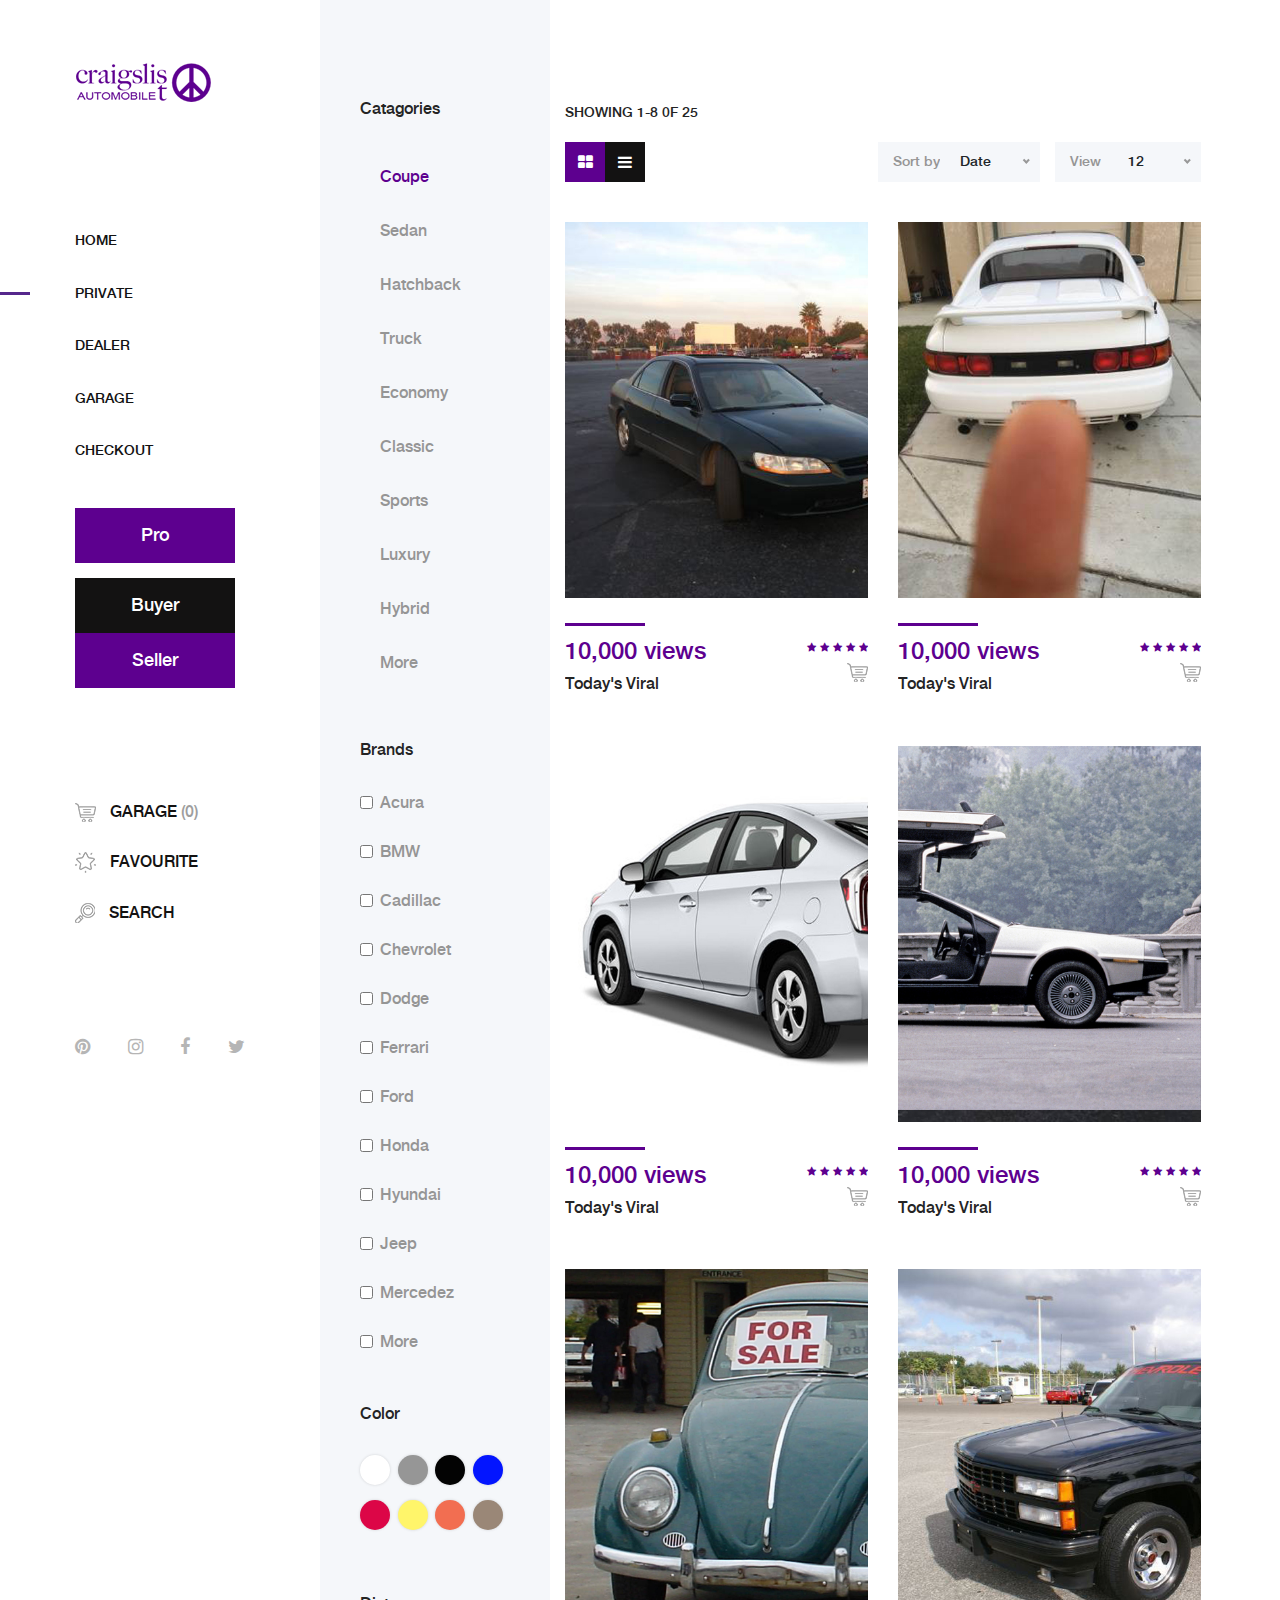
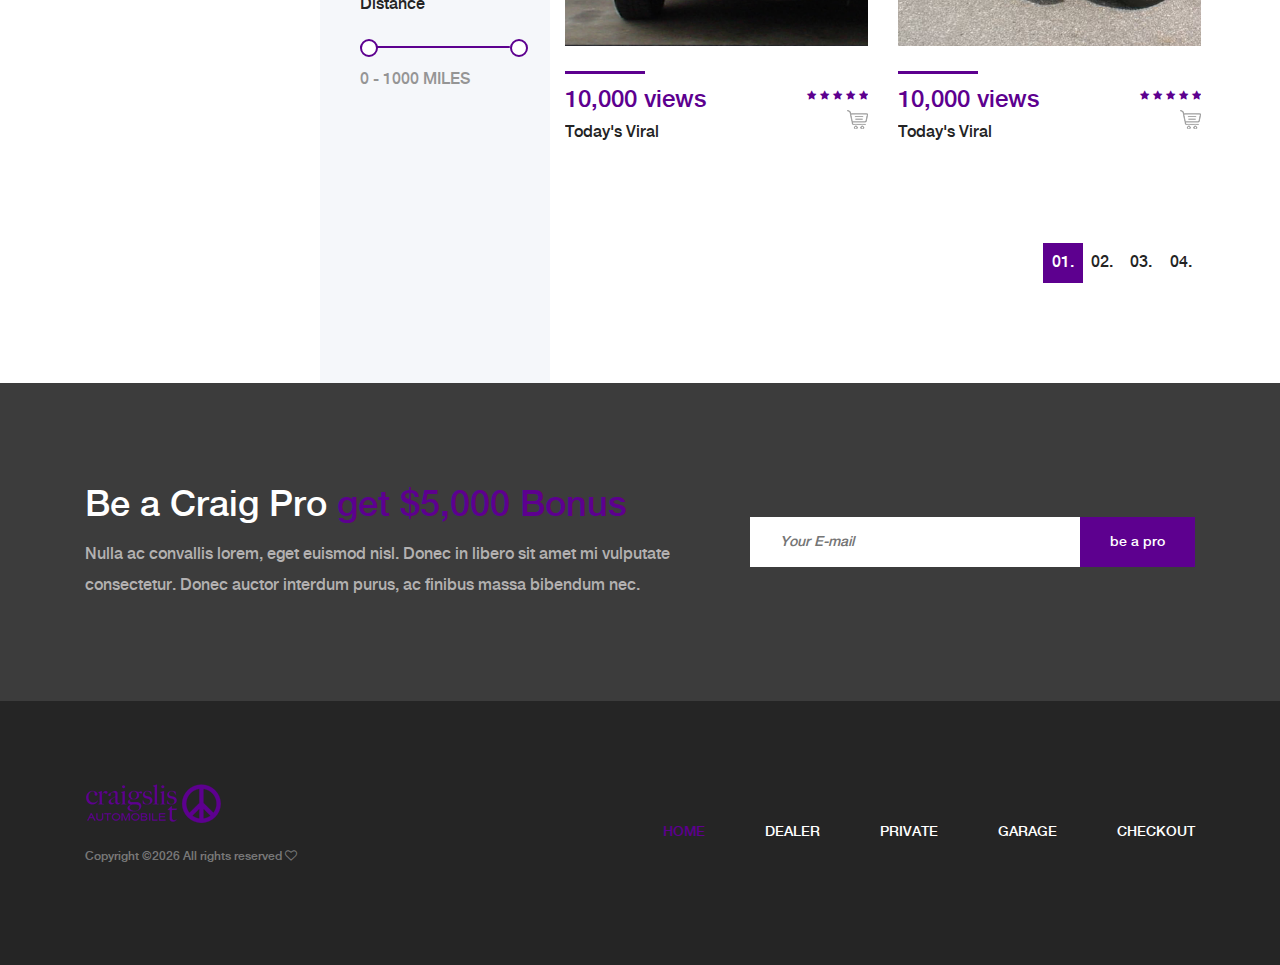
<file: shop.html>
<!DOCTYPE html>
<html lang="en">

<head>
    <meta charset="UTF-8">
    <meta name="description" content="">
    <meta http-equiv="X-UA-Compatible" content="IE=edge">
    <meta name="viewport" content="width=device-width, initial-scale=1, shrink-to-fit=no">
    <!-- The above 4 meta tags *must* come first in the head; any other head content must come *after* these tags -->

    <!-- Title  -->
    <title>Craigslist Automobile | Private</title>

    <!-- Favicon  -->
    <link rel="icon" href="img/core-img/favicon.png">

    <!-- Core Style CSS -->
    <link rel="stylesheet" href="css/core-style.css">
    <link rel="stylesheet" href="style.css">

</head>

<body>
    <!-- Search Wrapper Area Start -->
    <div class="search-wrapper section-padding-100">
        <div class="search-close">
            <i class="fa fa-close" aria-hidden="true"></i>
        </div>
        <div class="container">
            <div class="row">
                <div class="col-12">
                    <div class="search-content">
                        <form action="#" method="get">
                            <input type="search" name="search" id="search" placeholder="Type your keyword...">
                            <button type="submit"><img src="img/core-img/search.png" alt=""></button>
                        </form>
                    </div>
                </div>
            </div>
        </div>
    </div>
    <!-- Search Wrapper Area End -->

    <!-- ##### Main Content Wrapper Start ##### -->
    <div class="main-content-wrapper d-flex clearfix">

        <!-- Mobile Nav (max width 767px)-->
        <div class="mobile-nav">
            <!-- Navbar Brand -->
            <div class="amado-navbar-brand">
                <a href="index.html"><img src="img/core-img/logo.png" alt=""></a>
            </div>
            <!-- Navbar Toggler -->
            <div class="amado-navbar-toggler">
                <span></span><span></span><span></span>
            </div>
        </div>

        <!-- Header Area Start -->
        <header class="header-area clearfix">
            <!-- Close Icon -->
            <div class="nav-close">
                <i class="fa fa-close" aria-hidden="true"></i>
            </div>
            <!-- Logo -->
            <div class="logo">
                <a href="index.html"><img src="img/core-img/logo.png" alt=""></a>
            </div>
            <!-- Amado Nav -->
            <nav class="amado-nav">
                <ul>
                    <li><a href="index.html">Home</a></li>
                    <li class="active"><a href="shop.html">Private</a></li>
                    <li><a href="product-details.html">Dealer</a></li>
                    <li><a href="cart.html">Garage</a></li>
                    <li><a href="checkout.html">Checkout</a></li>
                </ul>
            </nav>
            <!-- Button Group -->
            <div class="amado-btn-group mt-30 mb-100">
                <a href="#" class="btn amado-btn mb-15">Pro</a>
                <a href="#" class="btn amado-btn active">Buyer</a>
                <a href="#" class="btn amado-btn mb-15">Seller</a>
            </div>
            <!-- Cart Menu -->
            <div class="cart-fav-search mb-100">
                <a href="cart.html" class="cart-nav"><img src="img/core-img/cart.png" alt=""> Garage <span>(0)</span></a>
                <a href="#" class="fav-nav"><img src="img/core-img/favorites.png" alt=""> Favourite</a>
                <a href="#" class="search-nav"><img src="img/core-img/search.png" alt=""> Search</a>
            </div>
            <!-- Social Button -->
            <div class="social-info d-flex justify-content-between">
                <a href="#"><i class="fa fa-pinterest" aria-hidden="true"></i></a>
                <a href="#"><i class="fa fa-instagram" aria-hidden="true"></i></a>
                <a href="#"><i class="fa fa-facebook" aria-hidden="true"></i></a>
                <a href="#"><i class="fa fa-twitter" aria-hidden="true"></i></a>
            </div>
        </header>
        <!-- Header Area End -->

        <div class="shop_sidebar_area">

            <!-- ##### Single Widget ##### -->
            <div class="widget catagory mb-50">
                <!-- Widget Title -->
                <h6 class="widget-title mb-30">Catagories</h6>

                <!--  Catagories  -->
                <div class="catagories-menu">
                    <ul>
                        <li class="active"><a href="#">Coupe</a></li>
                        <li><a href="#">Sedan</a></li>
                        <li><a href="#">Hatchback</a></li>
                        <li><a href="#">Truck</a></li>
                        <li><a href="#">Economy</a></li>
                        <li><a href="#">Classic</a></li>
                        <li><a href="#">Sports</a></li>
                        <li><a href="#">Luxury</a></li>
                        <li><a href="#">Hybrid</a></li>
                        <li><a href="#">More</a></li>
                    </ul>
                </div>
            </div>

            <!-- ##### Single Widget ##### -->
            <div class="widget brands mb-50">
                <!-- Widget Title -->
                <h6 class="widget-title mb-30">Brands</h6>

                <div class="widget-desc">
                    <!-- Single Form Check -->
                    <div class="form-check">
                        <input class="form-check-input" type="checkbox" value="" id="amado">
                        <label class="form-check-label" for="amado">Acura</label>
                    </div>
                    <!-- Single Form Check -->
                    <div class="form-check">
                        <input class="form-check-input" type="checkbox" value="" id="ikea">
                        <label class="form-check-label" for="ikea">BMW</label>
                    </div>
                    <!-- Single Form Check -->
                    <div class="form-check">
                        <input class="form-check-input" type="checkbox" value="" id="furniture">
                        <label class="form-check-label" for="furniture">Cadillac</label>
                    </div>
                    <!-- Single Form Check -->
                    <div class="form-check">
                        <input class="form-check-input" type="checkbox" value="" id="factory">
                        <label class="form-check-label" for="factory">Chevrolet</label>
                    </div>
                    <!-- Single Form Check -->
                    <div class="form-check">
                        <input class="form-check-input" type="checkbox" value="" id="artdeco">
                        <label class="form-check-label" for="artdeco">Dodge</label>
                    </div>
                    <!-- Single Form Check -->
                    <div class="form-check">
                        <input class="form-check-input" type="checkbox" value="" id="artdeco">
                        <label class="form-check-label" for="artdeco">Ferrari</label>
                    </div>
                    <!-- Single Form Check -->
                    <div class="form-check">
                        <input class="form-check-input" type="checkbox" value="" id="artdeco">
                        <label class="form-check-label" for="artdeco">Ford</label>
                    </div>
                    <!-- Single Form Check -->
                    <div class="form-check">
                        <input class="form-check-input" type="checkbox" value="" id="artdeco">
                        <label class="form-check-label" for="artdeco">Honda</label>
                    </div>
                    <!-- Single Form Check -->
                    <div class="form-check">
                        <input class="form-check-input" type="checkbox" value="" id="artdeco">
                        <label class="form-check-label" for="artdeco">Hyundai</label>
                    </div>
                    <!-- Single Form Check -->
                    <div class="form-check">
                        <input class="form-check-input" type="checkbox" value="" id="artdeco">
                        <label class="form-check-label" for="artdeco">Jeep</label>
                    </div>
                    <!-- Single Form Check -->
                    <div class="form-check">
                        <input class="form-check-input" type="checkbox" value="" id="artdeco">
                        <label class="form-check-label" for="artdeco">Mercedez</label>
                    </div>
                    <!-- Single Form Check -->
                    <div class="form-check">
                        <input class="form-check-input" type="checkbox" value="" id="artdeco">
                        <label class="form-check-label" for="artdeco">More</label>
                    </div>
                </div>
            </div>

            <!-- ##### Single Widget ##### -->
            <div class="widget color mb-50">
                <!-- Widget Title -->
                <h6 class="widget-title mb-30">Color</h6>

                <div class="widget-desc">
                    <ul class="d-flex">
                        <li><a href="#" class="color1"></a></li>
                        <li><a href="#" class="color2"></a></li>
                        <li><a href="#" class="color3"></a></li>
                        <li><a href="#" class="color4"></a></li>
                        <li><a href="#" class="color5"></a></li>
                        <li><a href="#" class="color6"></a></li>
                        <li><a href="#" class="color7"></a></li>
                        <li><a href="#" class="color8"></a></li>
                    </ul>
                </div>
            </div>

            <!-- ##### Single Widget ##### -->
            <div class="widget price mb-50">
                <!-- Widget Title -->
                <h6 class="widget-title mb-30">Distance</h6>

                <div class="widget-desc">
                    <div class="slider-range">
                        <div data-min="10" data-max="1000" data-unit="" class="slider-range-price ui-slider ui-slider-horizontal ui-widget ui-widget-content ui-corner-all" data-value-min="10" data-value-max="1000" data-label-result="">
                            <div class="ui-slider-range ui-widget-header ui-corner-all"></div>
                            <span class="ui-slider-handle ui-state-default ui-corner-all" tabindex="0"></span>
                            <span class="ui-slider-handle ui-state-default ui-corner-all" tabindex="0"></span>
                        </div>
                        <div class="range-price">0 - 1000 miles</div>
                    </div>
                </div>
            </div>
        </div>

        <div class="amado_product_area section-padding-100">
            <div class="container-fluid">

                <div class="row">
                    <div class="col-12">
                        <div class="product-topbar d-xl-flex align-items-end justify-content-between">
                            <!-- Total Products -->
                            <div class="total-products">
                                <p>Showing 1-8 0f 25</p>
                                <div class="view d-flex">
                                    <a href="#"><i class="fa fa-th-large" aria-hidden="true"></i></a>
                                    <a href="#"><i class="fa fa-bars" aria-hidden="true"></i></a>
                                </div>
                            </div>
                            <!-- Sorting -->
                            <div class="product-sorting d-flex">
                                <div class="sort-by-date d-flex align-items-center mr-15">
                                    <p>Sort by</p>
                                    <form action="#" method="get">
                                        <select name="select" id="sortBydate">
                                            <option value="value">Date</option>
                                            <option value="value">Newest</option>
                                            <option value="value">Popular</option>
                                        </select>
                                    </form>
                                </div>
                                <div class="view-product d-flex align-items-center">
                                    <p>View</p>
                                    <form action="#" method="get">
                                        <select name="select" id="viewProduct">
                                            <option value="value">12</option>
                                            <option value="value">24</option>
                                            <option value="value">48</option>
                                            <option value="value">96</option>
                                        </select>
                                    </form>
                                </div>
                            </div>
                        </div>
                    </div>
                </div>

                <div class="row">

                    <!-- Single Product Area -->
                    <div class="col-12 col-sm-6 col-md-12 col-xl-6">
                        <div class="single-product-wrapper">
                            <!-- Product Image -->
                            <div class="product-img">
                                <img src="img/product-img/product1.jpg" alt="">
                                <!-- Hover Thumb -->
                                <img class="hover-img" src="img/product-img/product2.jpg" alt="">
                            </div>

                            <!-- Product Description -->
                            <div class="product-description d-flex align-items-center justify-content-between">
                                <!-- Product Meta Data -->
                                <div class="product-meta-data">
                                    <div class="line"></div>
                                    <p class="product-price">10,000 views</p>
                                    <a href="product-details.html">
                                        <h6>Today's Viral</h6>
                                    </a>
                                </div>
                                <!-- Ratings & Cart -->
                                <div class="ratings-cart text-right">
                                    <div class="ratings">
                                        <i class="fa fa-star" aria-hidden="true"></i>
                                        <i class="fa fa-star" aria-hidden="true"></i>
                                        <i class="fa fa-star" aria-hidden="true"></i>
                                        <i class="fa fa-star" aria-hidden="true"></i>
                                        <i class="fa fa-star" aria-hidden="true"></i>
                                    </div>
                                    <div class="cart">
                                        <a href="cart.html" data-toggle="tooltip" data-placement="left" title="Add to Cart"><img src="img/core-img/cart.png" alt=""></a>
                                    </div>
                                </div>
                            </div>
                        </div>
                    </div>

                    <!-- Single Product Area -->
                    <div class="col-12 col-sm-6 col-md-12 col-xl-6">
                        <div class="single-product-wrapper">
                            <!-- Product Image -->
                            <div class="product-img">
                                <img src="img/product-img/product2.jpg" alt="">
                                <!-- Hover Thumb -->
                                <img class="hover-img" src="img/product-img/product3.jpg" alt="">
                            </div>

                            <!-- Product Description -->
                            <div class="product-description d-flex align-items-center justify-content-between">
                                <!-- Product Meta Data -->
                                <div class="product-meta-data">
                                    <div class="line"></div>
                                    <p class="product-price">10,000 views</p>
                                    <a href="product-details.html">
                                        <h6>Today's Viral</h6>
                                    </a>
                                </div>
                                <!-- Ratings & Cart -->
                                <div class="ratings-cart text-right">
                                    <div class="ratings">
                                        <i class="fa fa-star" aria-hidden="true"></i>
                                        <i class="fa fa-star" aria-hidden="true"></i>
                                        <i class="fa fa-star" aria-hidden="true"></i>
                                        <i class="fa fa-star" aria-hidden="true"></i>
                                        <i class="fa fa-star" aria-hidden="true"></i>
                                    </div>
                                    <div class="cart">
                                        <a href="cart.html" data-toggle="tooltip" data-placement="left" title="Add to Cart"><img src="img/core-img/cart.png" alt=""></a>
                                    </div>
                                </div>
                            </div>
                        </div>
                    </div>

                    <!-- Single Product Area -->
                    <div class="col-12 col-sm-6 col-md-12 col-xl-6">
                        <div class="single-product-wrapper">
                            <!-- Product Image -->
                            <div class="product-img">
                                <img src="img/product-img/product3.jpg" alt="">
                                <!-- Hover Thumb -->
                                <img class="hover-img" src="img/product-img/product4.jpg" alt="">
                            </div>

                            <!-- Product Description -->
                            <div class="product-description d-flex align-items-center justify-content-between">
                                <!-- Product Meta Data -->
                                <div class="product-meta-data">
                                    <div class="line"></div>
                                    <p class="product-price">10,000 views</p>
                                    <a href="product-details.html">
                                        <h6>Today's Viral</h6>
                                    </a>
                                </div>
                                <!-- Ratings & Cart -->
                                <div class="ratings-cart text-right">
                                    <div class="ratings">
                                        <i class="fa fa-star" aria-hidden="true"></i>
                                        <i class="fa fa-star" aria-hidden="true"></i>
                                        <i class="fa fa-star" aria-hidden="true"></i>
                                        <i class="fa fa-star" aria-hidden="true"></i>
                                        <i class="fa fa-star" aria-hidden="true"></i>
                                    </div>
                                    <div class="cart">
                                        <a href="cart.html" data-toggle="tooltip" data-placement="left" title="Add to Cart"><img src="img/core-img/cart.png" alt=""></a>
                                    </div>
                                </div>
                            </div>
                        </div>
                    </div>

                    <!-- Single Product Area -->
                    <div class="col-12 col-sm-6 col-md-12 col-xl-6">
                        <div class="single-product-wrapper">
                            <!-- Product Image -->
                            <div class="product-img">
                                <img src="img/product-img/product4.jpg" alt="">
                                <!-- Hover Thumb -->
                                <img class="hover-img" src="img/product-img/product5.jpg" alt="">
                            </div>

                            <!-- Product Description -->
                            <div class="product-description d-flex align-items-center justify-content-between">
                                <!-- Product Meta Data -->
                                <div class="product-meta-data">
                                    <div class="line"></div>
                                    <p class="product-price">10,000 views</p>
                                    <a href="product-details.html">
                                        <h6>Today's Viral</h6>
                                    </a>
                                </div>
                                <!-- Ratings & Cart -->
                                <div class="ratings-cart text-right">
                                    <div class="ratings">
                                        <i class="fa fa-star" aria-hidden="true"></i>
                                        <i class="fa fa-star" aria-hidden="true"></i>
                                        <i class="fa fa-star" aria-hidden="true"></i>
                                        <i class="fa fa-star" aria-hidden="true"></i>
                                        <i class="fa fa-star" aria-hidden="true"></i>
                                    </div>
                                    <div class="cart">
                                        <a href="cart.html" data-toggle="tooltip" data-placement="left" title="Add to Cart"><img src="img/core-img/cart.png" alt=""></a>
                                    </div>
                                </div>
                            </div>
                        </div>
                    </div>

                    <!-- Single Product Area -->
                    <div class="col-12 col-sm-6 col-md-12 col-xl-6">
                        <div class="single-product-wrapper">
                            <!-- Product Image -->
                            <div class="product-img">
                                <img src="img/product-img/product5.jpg" alt="">
                                <!-- Hover Thumb -->
                                <img class="hover-img" src="img/product-img/product6.jpg" alt="">
                            </div>

                            <!-- Product Description -->
                            <div class="product-description d-flex align-items-center justify-content-between">
                                <!-- Product Meta Data -->
                                <div class="product-meta-data">
                                    <div class="line"></div>
                                    <p class="product-price">10,000 views</p>
                                    <a href="product-details.html">
                                        <h6>Today's Viral</h6>
                                    </a>
                                </div>
                                <!-- Ratings & Cart -->
                                <div class="ratings-cart text-right">
                                    <div class="ratings">
                                        <i class="fa fa-star" aria-hidden="true"></i>
                                        <i class="fa fa-star" aria-hidden="true"></i>
                                        <i class="fa fa-star" aria-hidden="true"></i>
                                        <i class="fa fa-star" aria-hidden="true"></i>
                                        <i class="fa fa-star" aria-hidden="true"></i>
                                    </div>
                                    <div class="cart">
                                        <a href="cart.html" data-toggle="tooltip" data-placement="left" title="Add to Cart"><img src="img/core-img/cart.png" alt=""></a>
                                    </div>
                                </div>
                            </div>
                        </div>
                    </div>

                    <!-- Single Product Area -->
                    <div class="col-12 col-sm-6 col-md-12 col-xl-6">
                        <div class="single-product-wrapper">
                            <!-- Product Image -->
                            <div class="product-img">
                                <img src="img/product-img/product6.jpg" alt="">
                                <!-- Hover Thumb -->
                                <img class="hover-img" src="img/product-img/product1.jpg" alt="">
                            </div>

                            <!-- Product Description -->
                            <div class="product-description d-flex align-items-center justify-content-between">
                                <!-- Product Meta Data -->
                                <div class="product-meta-data">
                                    <div class="line"></div>
                                    <p class="product-price">10,000 views</p>
                                    <a href="product-details.html">
                                        <h6>Today's Viral</h6>
                                    </a>
                                </div>
                                <!-- Ratings & Cart -->
                                <div class="ratings-cart text-right">
                                    <div class="ratings">
                                        <i class="fa fa-star" aria-hidden="true"></i>
                                        <i class="fa fa-star" aria-hidden="true"></i>
                                        <i class="fa fa-star" aria-hidden="true"></i>
                                        <i class="fa fa-star" aria-hidden="true"></i>
                                        <i class="fa fa-star" aria-hidden="true"></i>
                                    </div>
                                    <div class="cart">
                                        <a href="cart.html" data-toggle="tooltip" data-placement="left" title="Add to Cart"><img src="img/core-img/cart.png" alt=""></a>
                                    </div>
                                </div>
                            </div>
                        </div>
                    </div>
                </div>

                <div class="row">
                    <div class="col-12">
                        <!-- Pagination -->
                        <nav aria-label="navigation">
                            <ul class="pagination justify-content-end mt-50">
                                <li class="page-item active"><a class="page-link" href="#">01.</a></li>
                                <li class="page-item"><a class="page-link" href="#">02.</a></li>
                                <li class="page-item"><a class="page-link" href="#">03.</a></li>
                                <li class="page-item"><a class="page-link" href="#">04.</a></li>
                            </ul>
                        </nav>
                    </div>
                </div>
            </div>
        </div>
    </div>
    <!-- ##### Main Content Wrapper End ##### -->

    <!-- ##### Newsletter Area Start ##### -->
    <section class="newsletter-area section-padding-100-0">
        <div class="container">
            <div class="row align-items-center">
                <!-- Newsletter Text -->
                <div class="col-12 col-lg-6 col-xl-7">
                    <div class="newsletter-text mb-100">
                        <h2>Be a Craig Pro <span> get $5,000 Bonus</span></h2>
                        <p>Nulla ac convallis lorem, eget euismod nisl. Donec in libero sit amet mi vulputate consectetur. Donec auctor interdum purus, ac finibus massa bibendum nec.</p>
                    </div>
                </div>
                <!-- Newsletter Form -->
                <div class="col-12 col-lg-6 col-xl-5">
                    <div class="newsletter-form mb-100">
                        <form action="#" method="post">
                            <input type="email" name="email" class="nl-email" placeholder="Your E-mail">
                            <input type="submit" value="be a pro">
                        </form>
                    </div>
                </div>
            </div>
        </div>
    </section>
    <!-- ##### Newsletter Area End ##### -->

    <!-- ##### Footer Area Start ##### -->
    <footer class="footer_area clearfix">
        <div class="container">
            <div class="row align-items-center">
                <!-- Single Widget Area -->
                <div class="col-12 col-lg-4">
                    <div class="single_widget_area">
                        <!-- Logo -->
                        <div class="footer-logo mr-50">
                            <a href="index.html"><img src="img/core-img/logo2.png" alt=""></a>
                        </div>
                        <!-- Copywrite Text -->
                        <p class="copywrite"><!-- Link back to Colorlib can't be removed. Template is licensed under CC BY 3.0. -->
Copyright &copy;<script>document.write(new Date().getFullYear());</script> All rights reserved <i class="fa fa-heart-o" aria-hidden="true"></i><a href="https://colorlib.com" target="_blank"></a>
<!-- Link back to Colorlib can't be removed. Template is licensed under CC BY 3.0. -->
                    </div>
                </div>
                <!-- Single Widget Area -->
                <div class="col-12 col-lg-8">
                    <div class="single_widget_area">
                        <!-- Footer Menu -->
                        <div class="footer_menu">
                            <nav class="navbar navbar-expand-lg justify-content-end">
                                <button class="navbar-toggler" type="button" data-toggle="collapse" data-target="#footerNavContent" aria-controls="footerNavContent" aria-expanded="false" aria-label="Toggle navigation"><i class="fa fa-bars"></i></button>
                                <div class="collapse navbar-collapse" id="footerNavContent">
                                    <ul class="navbar-nav ml-auto">
                                        <li class="nav-item active">
                                            <a class="nav-link" href="index.html">Home</a>
                                        </li>
                                        <li class="nav-item">
                                            <a class="nav-link" href="shop.html">Dealer</a>
                                        </li>
                                        <li class="nav-item">
                                            <a class="nav-link" href="product-details.html">Private</a>
                                        </li>
                                        <li class="nav-item">
                                            <a class="nav-link" href="cart.html">Garage</a>
                                        </li>
                                        <li class="nav-item">
                                            <a class="nav-link" href="checkout.html">Checkout</a>
                                        </li>
                                    </ul>
                                </div>
                            </nav>
                        </div>
                    </div>
                </div>
            </div>
        </div>
    </footer>
    <!-- ##### Footer Area End ##### -->

    <!-- ##### jQuery (Necessary for All JavaScript Plugins) ##### -->
    <script src="js/jquery/jquery-2.2.4.min.js"></script>
    <!-- Popper js -->
    <script src="js/popper.min.js"></script>
    <!-- Bootstrap js -->
    <script src="js/bootstrap.min.js"></script>
    <!-- Plugins js -->
    <script src="js/plugins.js"></script>
    <!-- Active js -->
    <script src="js/active.js"></script>

</body>

</html>
</file>
<file: style.css>
/* ####################################################
    :: Template Name: Essence - Fashion Ecommerce Template
    :: Author: Colorlib
    :: Author URL: https://colorlib.com
    :: Description: Essence is smart & elegant fashion e-commerce Template. It's suitable for all e-commerce business platform.
    :: Version: 1.0.0
    :: Created: April 27, 2018
    :: Last Updated: May 2, 2018
    #################################################### */

    /* ---------------------------------------
    ##### - PLACE YOUR CUSTOM CSS HERE - #####
    --------------------------------------- */
</file>
<file: css/core-style.css>
/* [Master Stylesheet v-1.0.0] */
/* :: :: 1.0 Import Fonts */
@import url(../css/bootstrap.min.css);
@import url(../css/owl.carousel.css);
@import url(../css/animate.css);
@import url(../css/magnific-popup.css);
@import url(../css/jquery-ui.min.css);
@import url(../css/nice-select.css);
@import url(../css/font-awesome.min.css);
@font-face {
  font-family: 'helveticaneuebold';
  src: url("../fonts/helvetica_neu_bold-webfont.woff2") format("woff2"), url("../fonts/helvetica_neu_bold-webfont.woff") format("woff");
  font-weight: normal;
  font-style: normal; }
@font-face {
  font-family: 'helveticaneuemedium';
  src: url("../fonts/helveticaneue_medium-webfont.woff2") format("woff2"), url("../fonts/helveticaneue_medium-webfont.woff") format("woff");
  font-weight: normal;
  font-style: normal; }
/* :: 2.0 Import All CSS */
/* :: 3.0 Base CSS */
* {
  margin: 0;
  padding: 0; }

body {
  font-family: "helveticaneuemedium";
  font-size: 16px; }

h1,
h2,
h3,
h4,
h5,
h6 {
  color: #242424;
  line-height: 1.3;
  font-weight: 400; }

p {
  color: #6d6d6d;
  font-size: 16px;
  line-height: 1.9;
  font-weight: 400; }

a {
  -webkit-transition: all 500ms ease 0s;
  transition: all 500ms ease 0s;
  text-decoration: none;
  outline: 0 solid transparent;
  color: #131212;
  font-weight: 400;
  font-size: 12px; }
  a:hover, a:focus {
    -webkit-transition: all 500ms ease 0s;
    transition: all 500ms ease 0s;
    text-decoration: none;
    outline: 0 solid transparent;
    color: #131212;
    font-weight: 400;
    font-size: 12px; }

ul,
ol {
  margin: 0; }
  ul li,
  ol li {
    list-style: none; }

img {
  height: auto;
  max-width: 100%; }

/* Spacing */
.mt-15 {
  margin-top: 15px !important; }

.mt-30 {
  margin-top: 30px !important; }

.mt-50 {
  margin-top: 50px !important; }

.mt-70 {
  margin-top: 70px !important; }

.mt-100 {
  margin-top: 100px !important; }

.mb-15 {
  margin-bottom: 15px !important; }

.mb-30 {
  margin-bottom: 30px !important; }

.mb-50 {
  margin-bottom: 50px !important; }

.mb-70 {
  margin-bottom: 70px !important; }

.mb-100 {
  margin-bottom: 100px !important; }

.ml-15 {
  margin-left: 15px !important; }

.ml-30 {
  margin-left: 30px !important; }

.ml-50 {
  margin-left: 50px !important; }

.mr-15 {
  margin-right: 15px !important; }

.mr-30 {
  margin-right: 30px !important; }

.mr-50 {
  margin-right: 50px !important; }

/* Height */
.height-400 {
  height: 400px !important; }

.height-500 {
  height: 500px !important; }

.height-600 {
  height: 600px !important; }

.height-700 {
  height: 700px !important; }

.height-800 {
  height: 800px !important; }

/* Section Padding */
.section-padding-100 {
  padding-top: 100px;
  padding-bottom: 100px; }

.section-padding-100-0 {
  padding-top: 100px;
  padding-bottom: 0; }

.section-padding-0-100 {
  padding-top: 0;
  padding-bottom: 100px; }

/* Section Heading */
.section-heading {
  margin-bottom: 50px;
  position: relative;
  z-index: 1; }
  .section-heading h2 {
    font-size: 30px;
    margin-bottom: 0;
    text-transform: capitalize;
    font-weight: 600; }
  .section-heading.text-left {
    text-align: left !important; }

/* Miscellaneous */
.bg-img {
  background-position: center center;
  background-size: cover;
  background-repeat: no-repeat; }

.bg-white {
  background-color: #ffffff !important; }

.bg-dark {
  background-color: #000000 !important; }

.bg-transparent {
  background-color: transparent !important; }

.font-bold {
  font-weight: 700; }

.font-light {
  font-weight: 300; }

.bg-overlay,
.bg-overlay-white {
  position: relative;
  z-index: 2;
  background-position: center center;
  background-size: cover; }
  .bg-overlay:hover,
  .bg-overlay-white:hover {
    position: absolute;
    z-index: -1;
    top: 0;
    left: 0;
    width: 100%;
    height: 100%;
    content: ""; }

.bg-overlay:hover {
  background-color: rgba(0, 0, 0, 0.5); }

.bg-overlay-white:hover {
  background-color: rgba(255, 255, 255, 0.9); }

.mfp-image-holder .mfp-close,
.mfp-iframe-holder .mfp-close {
  color: #FFF;
  right: 0;
  padding-right: 0;
  width: 30px;
  height: 30px;
  background-color: #5d008f;
  line-height: 30px;
  text-align: center;
  position: absolute;
  top: 40px;
  right: -30px; }
  @media only screen and (max-width: 767px) {
    .mfp-image-holder .mfp-close,
    .mfp-iframe-holder .mfp-close {
      right: 0; } }

.navbar-toggler {
  background-color: #5d008f;
  border-radius: 0;
  margin-bottom: 15px; }
  .navbar-toggler i {
    font-size: 12px;
    color: #fff; }

@media only screen and (min-width: 768px) and (max-width: 991px) {
  .navbar {
    display: block; } }
@media only screen and (max-width: 767px) {
  .navbar {
    display: block; } }

.mobile-nav {
  position: fixed;
  width: 100%;
  height: 70px;
  background-color: #fff;
  z-index: 3000;
  top: 0;
  left: 0;
  right: 0;
  padding: 0.5em 2em;
  -webkit-box-align: center;
  -ms-flex-align: center;
  -ms-grid-row-align: center;
  align-items: center;
  -webkit-box-pack: justify;
  -ms-flex-pack: justify;
  justify-content: space-between;
  box-shadow: 0 4px 15px 0 rgba(0, 0, 0, 0.15);
  display: none; }
  @media only screen and (max-width: 767px) {
    .mobile-nav {
      display: -webkit-box;
      display: -ms-flexbox;
      display: flex; } }
  .mobile-nav .amado-navbar-brand {
    -webkit-box-flex: 0;
    -ms-flex: 0 0 70px;
    flex: 0 0 70px;
    max-width: 70px; }
    .mobile-nav .amado-navbar-brand a {
      display: block;
      max-width: 70px; }
  .mobile-nav .amado-navbar-toggler {
    cursor: pointer; }
    .mobile-nav .amado-navbar-toggler span {
      width: 28px;
      height: 3px;
      background-color: #5d008f;
      display: block;
      margin-bottom: 5px;
      border-radius: 2px; }
      .mobile-nav .amado-navbar-toggler span:last-child {
        margin-bottom: 0; }

/* ScrollUp */
#scrollUp {
  background-color: #5d008f;
  border-radius: 0;
  bottom: 60px;
  box-shadow: 0 2px 6px 0 rgba(0, 0, 0, 0.3);
  color: #ffffff;
  font-size: 24px;
  height: 40px;
  line-height: 40px;
  right: 60px;
  text-align: center;
  width: 40px;
  -webkit-transition-duration: 500ms;
  transition-duration: 500ms; }
  #scrollUp:hover {
    background-color: #131212; }
  @media only screen and (max-width: 767px) {
    #scrollUp {
      bottom: 30px;
      right: 30px; } }

/* Essence Button */
.amado-btn {
  display: inline-block;
  min-width: 160px;
  height: 55px;
  color: #ffffff;
  border: none;
  border-radius: 0;
  padding: 0 7px;
  font-size: 18px;
  line-height: 56px;
  background-color: #5d008f;
  font-weight: 400; }
  .amado-btn.active, .amado-btn:hover, .amado-btn:focus {
    font-size: 18px;
    color: #ffffff;
    background-color: #131212; }

/* :: 4.0 Search Wrapper Area CSS */
.search-wrapper {
  position: fixed;
  z-index: 1;
  width: 100%;
  height: 260px;
  z-index: 5000;
  top: -350px;
  left: 0;
  background-color: #f5f7fa;
  -webkit-transition-duration: 500ms;
  transition-duration: 500ms; }
  .search-wrapper .search-content form {
    position: relative;
    z-index: 1;
    box-shadow: 0 0 5px rgba(0, 0, 0, 0.075); }
    .search-wrapper .search-content form input {
      width: 100%;
      height: 60px;
      border: none;
      padding-left: 50px;
      font-size: 14px;
      color: #6b6b6b; }
    .search-wrapper .search-content form button {
      position: absolute;
      top: 0;
      left: 0;
      border: none;
      width: 50px;
      height: 60px;
      z-index: 10;
      cursor: pointer;
      background-color: transparent;
      text-align: center; }
  .search-wrapper .search-close {
    -webkit-transition-duration: 500ms;
    transition-duration: 500ms;
    width: 40px;
    height: 40px;
    position: absolute;
    top: 0;
    right: 0;
    background-color: red;
    text-align: center;
    color: #fff;
    line-height: 40px;
    font-size: 12px;
    cursor: pointer;
    background-color: #5d008f; }
    .search-wrapper .search-close:hover {
      background-color: #131212; }

/* :: 5.0 Welcome Area CSS */
.main-content-wrapper {
  position: relative;
  z-index: 1;
  -webkit-transition-duration: 500ms;
  transition-duration: 500ms;
  -ms-flex-wrap: wrap;
  flex-wrap: wrap; }
  @media only screen and (max-width: 767px) {
    .main-content-wrapper {
      margin-top: 70px;
      z-index: 100; } }
  .main-content-wrapper .header-area {
    -webkit-transition-duration: 500ms;
    transition-duration: 500ms;
    position: relative;
    z-index: 1;
    -webkit-box-flex: 0;
    -ms-flex: 0 0 320px;
    flex: 0 0 320px;
    width: 320px;
    max-width: 320px;
    background-color: #fff;
    padding: 60px 75px; }
    @media only screen and (min-width: 768px) and (max-width: 991px) {
      .main-content-wrapper .header-area {
        -webkit-box-flex: 0;
        -ms-flex: 0 0 280px;
        flex: 0 0 280px;
        width: 280px;
        max-width: 280px;
        padding: 50px; } }
    @media only screen and (max-width: 767px) {
      .main-content-wrapper .header-area {
        -webkit-transition-duration: 500ms;
        transition-duration: 500ms;
        -webkit-box-flex: 0;
        -ms-flex: 0 0 320px;
        flex: 0 0 320px;
        width: 320px;
        max-width: 320px;
        position: fixed;
        z-index: 4000;
        top: 0;
        left: -350px;
        height: 100%;
        overflow-x: hidden;
        overflow-y: scroll;
        display: block; } }
    .main-content-wrapper .header-area.bp-xs-on {
      left: 0; }
    .main-content-wrapper .header-area .nav-close {
      -webkit-transition-duration: 500ms;
      transition-duration: 500ms;
      width: 40px;
      height: 40px;
      position: absolute;
      top: 0;
      right: 15px;
      background-color: red;
      text-align: center;
      color: #fff;
      line-height: 40px;
      font-size: 12px;
      cursor: pointer;
      background-color: #5d008f;
      display: none; }
      @media only screen and (max-width: 767px) {
        .main-content-wrapper .header-area .nav-close {
          display: block; } }
      .main-content-wrapper .header-area .nav-close:hover {
        background-color: #131212; }
    .main-content-wrapper .header-area .logo {
      margin-bottom: 100px;
      display: block; }
    .main-content-wrapper .header-area .amado-nav li a {
      font-size: 14px;
      text-transform: uppercase;
      position: relative;
      z-index: 1;
      padding: 20px 0;
      display: block;
      line-height: 0.9;
      color: #131212;
      font-weight: normal; }
      .main-content-wrapper .header-area .amado-nav li a::after {
        -webkit-transition-duration: 500ms;
        transition-duration: 500ms;
        width: 30px;
        height: 3px;
        position: absolute;
        top: 50%;
        margin-top: -1.5px;
        left: -150px;
        background-color: #56288c;
        z-index: 10;
        content: ''; }
      .main-content-wrapper .header-area .amado-nav li a:hover, .main-content-wrapper .header-area .amado-nav li a:focus {
        color: #5d008f; }
    .main-content-wrapper .header-area .amado-nav li:hover a::after, .main-content-wrapper .header-area .amado-nav li:focus a::after {
      left: -75px; }
      @media only screen and (min-width: 768px) and (max-width: 991px) {
        .main-content-wrapper .header-area .amado-nav li:hover a::after, .main-content-wrapper .header-area .amado-nav li:focus a::after {
          left: -50px; } }
    .main-content-wrapper .header-area .amado-nav li.active a::after {
      left: -75px; }
      @media only screen and (min-width: 768px) and (max-width: 991px) {
        .main-content-wrapper .header-area .amado-nav li.active a::after {
          left: -50px; } }
    .main-content-wrapper .header-area .amado-btn-group .amado-btn {
      width: 160px;
      display: block; }
    .main-content-wrapper .header-area .cart-fav-search a {
      display: block;
      text-transform: uppercase;
      font-size: 16px;
      padding: 15px 0;
      color: #131212;
      line-height: 1; }
      .main-content-wrapper .header-area .cart-fav-search a .search-nav {
        padding-bottom: 0; }
      .main-content-wrapper .header-area .cart-fav-search a span {
        color: #9e9e9e; }
      .main-content-wrapper .header-area .cart-fav-search a img {
        margin-right: 10px; }
      .main-content-wrapper .header-area .cart-fav-search a:hover, .main-content-wrapper .header-area .cart-fav-search a:focus {
        color: #5d008f; }
    .main-content-wrapper .header-area .social-info a {
      color: #b5b5b5;
      display: inline-block; }
      .main-content-wrapper .header-area .social-info a i {
        font-size: 18px; }
      .main-content-wrapper .header-area .social-info a:hover, .main-content-wrapper .header-area .social-info a:focus {
        color: #5d008f; }
    @media only screen and (max-width: 767px) {
      .main-content-wrapper .header-area .social-info {
        margin-bottom: 75px; } }
  .main-content-wrapper .products-catagories-area {
    -webkit-box-flex: 0;
    -ms-flex: 0 0 calc(100% - 320px);
    flex: 0 0 calc(100% - 320px);
    width: calc(100% - 320px);
    max-width: calc(100% - 320px); }
    @media only screen and (min-width: 768px) and (max-width: 991px) {
      .main-content-wrapper .products-catagories-area {
        -webkit-box-flex: 0;
        -ms-flex: 0 0 calc(100% - 280px);
        flex: 0 0 calc(100% - 280px);
        width: calc(100% - 280px);
        max-width: calc(100% - 280px); } }
    @media only screen and (max-width: 767px) {
      .main-content-wrapper .products-catagories-area {
        -webkit-box-flex: 0;
        -ms-flex: 0 0 100%;
        flex: 0 0 100%;
        width: 100%;
        max-width: 100%; } }
  .main-content-wrapper .shop_sidebar_area {
    position: relative;
    z-index: 1;
    -webkit-box-flex: 0;
    -ms-flex: 0 0 230px;
    flex: 0 0 230px;
    width: 230px;
    max-width: 230px;
    background-color: #f5f7fa;
    padding: 100px 40px; }
    @media only screen and (min-width: 768px) and (max-width: 991px) {
      .main-content-wrapper .shop_sidebar_area {
        -webkit-box-flex: 0;
        -ms-flex: 0 0 180px;
        flex: 0 0 180px;
        width: 180px;
        max-width: 180px;
        padding: 100px 15px; } }
    @media only screen and (max-width: 767px) {
      .main-content-wrapper .shop_sidebar_area {
        -webkit-box-flex: 0;
        -ms-flex: 0 0 100%;
        flex: 0 0 100%;
        width: 100%;
        max-width: 100%;
        -webkit-box-ordinal-group: 3;
        -ms-flex-order: 2;
        order: 2; } }
  .main-content-wrapper .amado_product_area {
    position: relative;
    z-index: 1;
    -webkit-box-flex: 0;
    -ms-flex: 0 0 calc(95% - 550px);
    flex: 0 0 calc(95% - 550px);
    width: calc(95% - 550px);
    max-width: calc(95% - 550px); }
    @media only screen and (min-width: 992px) and (max-width: 1199px) {
      .main-content-wrapper .amado_product_area {
        -webkit-box-flex: 0;
        -ms-flex: 0 0 calc(100% - 550px);
        flex: 0 0 calc(100% - 550px);
        width: calc(100% - 550px);
        max-width: calc(100% - 550px); } }
    @media only screen and (min-width: 768px) and (max-width: 991px) {
      .main-content-wrapper .amado_product_area {
        -webkit-box-flex: 0;
        -ms-flex: 0 0 calc(100% - 460px);
        flex: 0 0 calc(100% - 460px);
        width: calc(100% - 460px);
        max-width: calc(100% - 460px); } }
    @media only screen and (max-width: 767px) {
      .main-content-wrapper .amado_product_area {
        -webkit-box-flex: 0;
        -ms-flex: 0 0 100%;
        flex: 0 0 100%;
        width: 100%;
        max-width: 100%;
        -webkit-box-ordinal-group: 2;
        -ms-flex-order: 1;
        order: 1;
        padding-top: 50px; } }
  .main-content-wrapper .cart-table-area {
    position: relative;
    z-index: 1;
    -webkit-box-flex: 0;
    -ms-flex: 0 0 calc(95% - 320px);
    flex: 0 0 calc(95% - 320px);
    width: calc(95% - 320px);
    max-width: calc(95% - 320px); }
    @media only screen and (min-width: 992px) and (max-width: 1199px) {
      .main-content-wrapper .cart-table-area {
        -webkit-box-flex: 0;
        -ms-flex: 0 0 calc(100% - 320px);
        flex: 0 0 calc(100% - 320px);
        width: calc(100% - 320px);
        max-width: calc(100% - 320px); } }
    @media only screen and (min-width: 768px) and (max-width: 991px) {
      .main-content-wrapper .cart-table-area {
        -webkit-box-flex: 0;
        -ms-flex: 0 0 calc(100% - 280px);
        flex: 0 0 calc(100% - 280px);
        width: calc(100% - 280px);
        max-width: calc(100% - 280px); } }
    @media only screen and (max-width: 767px) {
      .main-content-wrapper .cart-table-area {
        -webkit-box-flex: 0;
        -ms-flex: 0 0 100%;
        flex: 0 0 100%;
        width: 100%;
        max-width: 100%;
        padding-top: 0; } }
    .main-content-wrapper .cart-table-area .cart-title h2 {
      font-size: 30px;
      margin-bottom: 30px;
      color: #242424; }
    .main-content-wrapper .cart-table-area table thead {
      width: 100%;
      display: block; }
      .main-content-wrapper .cart-table-area table thead tr {
        display: -webkit-box;
        display: -ms-flexbox;
        display: flex;
        width: 100%;
        height: 40px;
        background-color: #f5f7fa; }
        .main-content-wrapper .cart-table-area table thead tr th {
          border-top: none;
          border-bottom: none;
          -webkit-box-flex: 0;
          -ms-flex: 0 0 25%;
          flex: 0 0 25%;
          width: 25%;
          max-width: 25%;
          font-size: 12px;
          color: #242424;
          text-transform: capitalize;
          font-weight: 400; }
    .main-content-wrapper .cart-table-area table tbody {
      width: 100%;
      display: block; }
      .main-content-wrapper .cart-table-area table tbody tr {
        display: -webkit-box;
        display: -ms-flexbox;
        display: flex;
        -webkit-box-align: center;
        -ms-flex-align: center;
        -ms-grid-row-align: center;
        align-items: center;
        width: 100%; }
        .main-content-wrapper .cart-table-area table tbody tr td {
          border: none;
          -webkit-box-flex: 0;
          -ms-flex: 0 0 25%;
          flex: 0 0 25%;
          width: 25%;
          max-width: 25%; }
          .main-content-wrapper .cart-table-area table tbody tr td h5 {
            font-size: 16px;
            color: #252525; }
            @media only screen and (min-width: 992px) and (max-width: 1199px) {
              .main-content-wrapper .cart-table-area table tbody tr td h5 {
                font-size: 14px; } }
            @media only screen and (min-width: 768px) and (max-width: 991px) {
              .main-content-wrapper .cart-table-area table tbody tr td h5 {
                font-size: 14px; } }
            @media only screen and (max-width: 767px) {
              .main-content-wrapper .cart-table-area table tbody tr td h5 {
                font-size: 12px; } }
          .main-content-wrapper .cart-table-area table tbody tr td .qty-btn p {
            margin-bottom: 0;
            line-height: 40px;
            height: 40px;
            padding: 0 15px;
            background-color: #f5f7fa;
            color: #242424;
            font-size: 14px; }
            @media only screen and (min-width: 768px) and (max-width: 991px) {
              .main-content-wrapper .cart-table-area table tbody tr td .qty-btn p {
                padding: 0 10px; } }
          .main-content-wrapper .cart-table-area table tbody tr td .qty-btn .quantity {
            position: relative;
            z-index: 1; }
            .main-content-wrapper .cart-table-area table tbody tr td .qty-btn .quantity input {
              text-align: center;
              background-color: #f5f7fa;
              height: 40px;
              width: 60px;
              border: none;
              -moz-appearance: textfield;
              -webkit-appearance: textfield;
              appearance: textfield;
              color: #242424;
              font-size: 14px; }
              @media only screen and (min-width: 768px) and (max-width: 991px) {
                .main-content-wrapper .cart-table-area table tbody tr td .qty-btn .quantity input {
                  width: 45px; } }
            .main-content-wrapper .cart-table-area table tbody tr td .qty-btn .quantity .qty-plus {
              position: absolute;
              right: 0;
              top: 0;
              line-height: 40px;
              width: 20px;
              text-align: center;
              height: 40px;
              cursor: pointer;
              color: #242424;
              font-size: 10px; }
            .main-content-wrapper .cart-table-area table tbody tr td .qty-btn .quantity .qty-minus {
              position: absolute;
              top: 0;
              right: 40px;
              line-height: 40px;
              width: 20px;
              height: 40px;
              text-align: center;
              cursor: pointer;
              color: #242424;
              font-size: 10px; }
              @media only screen and (min-width: 768px) and (max-width: 991px) {
                .main-content-wrapper .cart-table-area table tbody tr td .qty-btn .quantity .qty-minus {
                  right: 30px; } }
    .main-content-wrapper .cart-table-area .cart-summary {
      background-color: #f5f7fa;
      margin-top: 118px;
      position: relative;
      z-index: 1;
      padding: 30px 20px; }
      .main-content-wrapper .cart-table-area .cart-summary h5 {
        font-size: 18px;
        margin-bottom: 0; }
      .main-content-wrapper .cart-table-area .cart-summary .summary-table {
        margin-top: 30px; }
        .main-content-wrapper .cart-table-area .cart-summary .summary-table li {
          display: -webkit-box;
          display: -ms-flexbox;
          display: flex;
          -webkit-box-pack: justify;
          -ms-flex-pack: justify;
          justify-content: space-between;
          margin-bottom: 30px;
          text-transform: capitalize; }
          .main-content-wrapper .cart-table-area .cart-summary .summary-table li span {
            color: #6b6b6b;
            font-size: 14px; }
      .main-content-wrapper .cart-table-area .cart-summary .payment-method label {
        font-size: 14px;
        color: #6b6b6b;
        font-weight: 400;
        margin-bottom: 15px; }
  .main-content-wrapper .single-product-area {
    position: relative;
    z-index: 1;
    -webkit-box-flex: 0;
    -ms-flex: 0 0 calc(95% - 320px);
    flex: 0 0 calc(95% - 320px);
    width: calc(95% - 320px);
    max-width: calc(95% - 320px); }
    @media only screen and (min-width: 992px) and (max-width: 1199px) {
      .main-content-wrapper .single-product-area {
        -webkit-box-flex: 0;
        -ms-flex: 0 0 calc(100% - 320px);
        flex: 0 0 calc(100% - 320px);
        width: calc(100% - 320px);
        max-width: calc(100% - 320px); } }
    @media only screen and (min-width: 768px) and (max-width: 991px) {
      .main-content-wrapper .single-product-area {
        -webkit-box-flex: 0;
        -ms-flex: 0 0 calc(100% - 280px);
        flex: 0 0 calc(100% - 280px);
        width: calc(100% - 280px);
        max-width: calc(100% - 280px); } }
    @media only screen and (max-width: 767px) {
      .main-content-wrapper .single-product-area {
        -webkit-box-flex: 0;
        -ms-flex: 0 0 100%;
        flex: 0 0 100%;
        width: 100%;
        max-width: 100%;
        padding-top: 0; } }
    .main-content-wrapper .single-product-area .breadcrumb {
      background-color: transparent; }
      .main-content-wrapper .single-product-area .breadcrumb .breadcrumb-item {
        font-size: 14px;
        text-transform: uppercase; }
        .main-content-wrapper .single-product-area .breadcrumb .breadcrumb-item a {
          color: #242424;
          font-size: 14px;
          text-transform: uppercase; }
          .main-content-wrapper .single-product-area .breadcrumb .breadcrumb-item a:hover {
            color: #5d008f; }
      .main-content-wrapper .single-product-area .breadcrumb .breadcrumb-item + .breadcrumb-item::before {
        content: ">"; }
    .main-content-wrapper .single-product-area .single_product_thumb {
      position: relative;
      z-index: 1;
      margin-bottom: 170px; }
      .main-content-wrapper .single-product-area .single_product_thumb .carousel-indicators {
        margin: 0 7.5px;
        bottom: -165px; }
        @media only screen and (min-width: 992px) and (max-width: 1199px) {
          .main-content-wrapper .single-product-area .single_product_thumb .carousel-indicators {
            bottom: -105px; } }
        @media only screen and (min-width: 768px) and (max-width: 991px) {
          .main-content-wrapper .single-product-area .single_product_thumb .carousel-indicators {
            bottom: -105px; } }
        @media only screen and (max-width: 767px) {
          .main-content-wrapper .single-product-area .single_product_thumb .carousel-indicators {
            bottom: -95px; } }
        .main-content-wrapper .single-product-area .single_product_thumb .carousel-indicators li {
          -webkit-box-flex: 0;
          -ms-flex: 0 0 25%;
          flex: 0 0 25%;
          width: 25%;
          min-width: 25%;
          height: 140px;
          background-position: center center;
          background-size: cover;
          border: 2px solid transparent;
          cursor: pointer; }
          @media only screen and (min-width: 992px) and (max-width: 1199px) {
            .main-content-wrapper .single-product-area .single_product_thumb .carousel-indicators li {
              height: 80px; } }
          @media only screen and (min-width: 768px) and (max-width: 991px) {
            .main-content-wrapper .single-product-area .single_product_thumb .carousel-indicators li {
              height: 80px; } }
          @media only screen and (max-width: 767px) {
            .main-content-wrapper .single-product-area .single_product_thumb .carousel-indicators li {
              height: 70px; } }
          .main-content-wrapper .single-product-area .single_product_thumb .carousel-indicators li.active {
            border: 2px solid #5d008f; }
      .main-content-wrapper .single-product-area .single_product_thumb .carousel-item a {
        cursor: zoom-in; }
    .main-content-wrapper .single-product-area .single_product_desc {
      position: relative;
      z-index: 1; }
      .main-content-wrapper .single-product-area .single_product_desc .product-meta-data .line {
        width: 80px;
        height: 3px;
        background-color: #5d008f;
        margin-bottom: 15px;
        display: block; }
      .main-content-wrapper .single-product-area .single_product_desc .product-meta-data .product-price {
        font-size: 24px;
        font-weight: 400;
        color: #5d008f;
        line-height: 1;
        margin-bottom: 10px; }
      .main-content-wrapper .single-product-area .single_product_desc .product-meta-data a {
        display: block; }
        .main-content-wrapper .single-product-area .single_product_desc .product-meta-data a h6 {
          font-size: 30px;
          margin-bottom: 5px; }
          @media only screen and (min-width: 992px) and (max-width: 1199px) {
            .main-content-wrapper .single-product-area .single_product_desc .product-meta-data a h6 {
              font-size: 20px; } }
      .main-content-wrapper .single-product-area .single_product_desc .product-meta-data .ratings-review .ratings i {
        font-size: 10px;
        color: #5d008f; }
      .main-content-wrapper .single-product-area .single_product_desc .product-meta-data .ratings-review .review a {
        display: inline-block;
        color: #6b6b6b;
        font-size: 14px; }
      .main-content-wrapper .single-product-area .single_product_desc .product-meta-data .avaibility {
        margin-bottom: 0;
        font-size: 12px;
        color: #6b6b6b;
        line-height: 1; }
        .main-content-wrapper .single-product-area .single_product_desc .product-meta-data .avaibility i {
          color: #20d34a;
          font-size: 12px; }
      .main-content-wrapper .single-product-area .single_product_desc .short_overview p {
        line-height: 2.1;
        color: #6b6b6b; }
      .main-content-wrapper .single-product-area .single_product_desc .cart p {
        margin-bottom: 0;
        line-height: 40px;
        height: 40px;
        padding: 0 15px;
        background-color: #f5f7fa; }
      .main-content-wrapper .single-product-area .single_product_desc .cart .quantity {
        position: relative;
        z-index: 1; }
        .main-content-wrapper .single-product-area .single_product_desc .cart .quantity input {
          text-align: center;
          background-color: #f5f7fa;
          height: 40px;
          width: 100px;
          border: none;
          -moz-appearance: textfield;
          -webkit-appearance: textfield;
          appearance: textfield;
          color: #959595; }
        .main-content-wrapper .single-product-area .single_product_desc .cart .quantity .qty-plus {
          position: absolute;
          right: 0;
          top: 0;
          line-height: 30px;
          width: 30px;
          text-align: center;
          height: 20px;
          cursor: pointer;
          color: #959595; }
        .main-content-wrapper .single-product-area .single_product_desc .cart .quantity .qty-minus {
          position: absolute;
          top: 21px;
          right: 0;
          line-height: 1;
          width: 30px;
          height: 25px;
          text-align: center;
          cursor: pointer;
          color: #959595; }
      .main-content-wrapper .single-product-area .single_product_desc .cart .amado-btn {
        width: 310px;
        height: 80px;
        line-height: 80px; }
        @media only screen and (min-width: 992px) and (max-width: 1199px) {
          .main-content-wrapper .single-product-area .single_product_desc .cart .amado-btn {
            width: 250px; } }
        @media only screen and (max-width: 767px) {
          .main-content-wrapper .single-product-area .single_product_desc .cart .amado-btn {
            width: 280px; } }

.search-wrapper-on .search-wrapper {
  top: 0; }
.search-wrapper-on .main-content-wrapper {
  margin-top: 260px; }

.single-products-catagory {
  position: relative;
  z-index: 1;
  width: 33.33333%;
  top: 0; }
  @media only screen and (min-width: 992px) and (max-width: 1199px) {
    .single-products-catagory {
      width: 50%; } }
  @media only screen and (min-width: 768px) and (max-width: 991px) {
    .single-products-catagory {
      width: 100%; } }
  @media only screen and (max-width: 767px) {
    .single-products-catagory {
      width: 100%; } }
  @media only screen and (min-width: 576px) and (max-width: 767px) {
    .single-products-catagory {
      width: 50%; } }
  .single-products-catagory a {
    display: block;
    width: 100%;
    height: 100%;
    position: relative;
    z-index: 10; }
    .single-products-catagory a::after {
      -webkit-transition-duration: 250ms;
      transition-duration: 250ms;
      position: absolute;
      width: 100%;
      height: 100%;
      top: 0;
      left: 0;
      content: '';
      background-color: rgba(60, 60, 60, 0.7);
      z-index: 1;
      opacity: 0;
      visibility: visible; }
    .single-products-catagory a img {
      width: 100%; }
  .single-products-catagory .hover-content {
    position: absolute;
    top: 40px;
    left: 40px;
    z-index: 10; }
    @media only screen and (max-width: 767px) {
      .single-products-catagory .hover-content {
        top: 30px;
        left: 30px; } }
    .single-products-catagory .hover-content .line {
      width: 80px;
      height: 3px;
      background-color: #5d008f;
      display: block;
      margin-bottom: 15px; }
    .single-products-catagory .hover-content p {
      font-size: 16px;
      color: #6d6d6d;
      line-height: 1;
      margin-bottom: 5px;
      -webkit-transition-duration: 250ms;
      transition-duration: 250ms; }
    .single-products-catagory .hover-content h4 {
      margin-bottom: 0;
      -webkit-transition-duration: 250ms;
      transition-duration: 250ms; }
  .single-products-catagory:hover a::after, .single-products-catagory:focus a::after {
    opacity: 1;
    visibility: visible; }
  .single-products-catagory:hover .hover-content p,
  .single-products-catagory:hover .hover-content h4, .single-products-catagory:focus .hover-content p,
  .single-products-catagory:focus .hover-content h4 {
    color: #fff; }

/* :: 6.0 Newsletter Area CSS */
.newsletter-area {
  position: relative;
  z-index: 1;
  background-color: #3c3c3c; }
  .newsletter-area .newsletter-text {
    position: relative;
    z-index: 1; }
    .newsletter-area .newsletter-text h2 {
      font-size: 36px;
      margin-bottom: 10px;
      color: #fff; }
      @media only screen and (min-width: 992px) and (max-width: 1199px) {
        .newsletter-area .newsletter-text h2 {
          font-size: 30px; } }
      @media only screen and (max-width: 767px) {
        .newsletter-area .newsletter-text h2 {
          font-size: 30px; } }
      .newsletter-area .newsletter-text h2 span {
        color: #5d008f; }
    .newsletter-area .newsletter-text p {
      color: #b3b1b1;
      margin-bottom: 0; }
  .newsletter-area .newsletter-form form {
    position: relative;
    z-index: 1; }
    .newsletter-area .newsletter-form form input[type="email"] {
      width: 100%;
      height: 50px;
      background-color: #fff;
      color: #afafaf;
      font-size: 14px;
      font-style: italic;
      border: none;
      padding: 0 30px; }
    .newsletter-area .newsletter-form form input[type="submit"] {
      -webkit-transition-duration: 500ms;
      transition-duration: 500ms;
      height: 50px;
      background-color: #5d008f;
      color: #fff;
      font-size: 14px;
      padding: 0 30px;
      cursor: pointer;
      position: absolute;
      top: 0;
      right: 0;
      z-index: 10;
      border: none; }
      .newsletter-area .newsletter-form form input[type="submit"]:hover, .newsletter-area .newsletter-form form input[type="submit"]:focus {
        background-color: #5d008f;
        color: #fff; }

/* :: 7.0 Popular Products Area CSS */
.single-product-wrapper {
  position: relative;
  z-index: 1;
  margin-bottom: 50px;
  overflow: hidden;
  background-color: #ffffff; }
  .single-product-wrapper .product-img {
    position: relative;
    z-index: 1;
    overflow: hidden; }
    .single-product-wrapper .product-img img {
      width: 100%;
      -webkit-transition-duration: 500ms;
      transition-duration: 500ms; }
    .single-product-wrapper .product-img .hover-img {
      -webkit-transition-duration: 500ms;
      transition-duration: 500ms;
      position: absolute;
      top: 0;
      left: 0;
      width: 100%;
      z-index: 10;
      opacity: 0;
      visibility: hidden; }
  .single-product-wrapper .product-description {
    position: relative;
    z-index: 1;
    margin-top: 25px; }
    .single-product-wrapper .product-description .product-meta-data .line {
      width: 80px;
      height: 3px;
      background-color: #5d008f;
      margin-bottom: 15px;
      display: block; }
    .single-product-wrapper .product-description .product-meta-data .product-price {
      line-height: 1;
      color: #5d008f;
      font-size: 24px;
      margin-bottom: 10px; }
    .single-product-wrapper .product-description .product-meta-data a {
      display: block; }
      .single-product-wrapper .product-description .product-meta-data a h6 {
        margin-bottom: 0; }
    .single-product-wrapper .product-description .ratings-cart .ratings i {
      font-size: 10px;
      color: #5d008f; }
    .single-product-wrapper .product-description .ratings-cart .cart {
      display: block; }
  .single-product-wrapper:hover .product-img .hover-img {
    opacity: 1;
    visibility: visible; }
  .single-product-wrapper:hover .product-img .product-favourite a {
    opacity: 1;
    visibility: visible; }

.pagination {
  position: relative;
  z-index: 1; }
  .pagination .page-item .page-link {
    width: 40px;
    height: 40px;
    border: none;
    font-size: 16px;
    font-weight: 400;
    line-height: 40px;
    padding: 0;
    text-align: center;
    color: #242424; }
    .pagination .page-item .page-link:hover, .pagination .page-item .page-link:focus {
      color: #fff;
      box-shadow: none;
      background-color: #5d008f; }
  .pagination .page-item.active .page-link {
    color: #fff;
    box-shadow: none;
    background-color: #5d008f; }
  .pagination .page-item:first-child .page-link {
    margin-left: 0;
    border-top-left-radius: 0;
    border-bottom-left-radius: 0; }
  .pagination .page-item:last-child .page-link {
    margin-left: 0;
    border-top-right-radius: 0;
    border-bottom-right-radius: 0; }

/* :: 8.0 Footer Area CSS */
.footer_area {
  position: relative;
  z-index: 1;
  background-color: #252525;
  padding: 80px 0; }
  .footer_area .single_widget_area .copywrite {
    font-size: 12px;
    color: rgba(255, 255, 255, 0.4);
    margin-top: 10px; }
    .footer_area .single_widget_area .copywrite a {
      font-size: 12px;
      color: rgba(255, 255, 255, 0.4); }
      .footer_area .single_widget_area .copywrite a:hover {
        color: #fff; }
  .footer_area .single_widget_area .footer_menu {
    position: relative;
    z-index: 1;
    margin-left: auto; }
    .footer_area .single_widget_area .footer_menu .navbar {
      padding: 0; }
    .footer_area .single_widget_area .footer_menu .navbar-nav .nav-item .nav-link {
      padding: 10px 30px;
      color: #fff;
      text-transform: uppercase;
      font-size: 14px; }
      @media only screen and (min-width: 768px) and (max-width: 991px) {
        .footer_area .single_widget_area .footer_menu .navbar-nav .nav-item .nav-link {
          padding: 10px 0; } }
      @media only screen and (max-width: 767px) {
        .footer_area .single_widget_area .footer_menu .navbar-nav .nav-item .nav-link {
          padding: 10px 0; } }
      .footer_area .single_widget_area .footer_menu .navbar-nav .nav-item .nav-link:hover, .footer_area .single_widget_area .footer_menu .navbar-nav .nav-item .nav-link:focus {
        color: #5d008f; }
    .footer_area .single_widget_area .footer_menu .navbar-nav .nav-item.active .nav-link {
      color: #5d008f; }
    .footer_area .single_widget_area .footer_menu .navbar-nav .nav-item:last-child .nav-link {
      padding-right: 0; }

/* :: 9.0 Product Sidebar Area CSS */
.widget {
  position: relative;
  z-index: 1; }
  .widget .widget-title {
    font-size: 16px;
    text-transform: capitalize;
    color: #242424; }
  .widget .catagories-menu li a {
    text-transform: capitalize;
    font-size: 16px;
    padding: 15px 0 15px 20px;
    display: block;
    font-weight: 400;
    color: #959595; }
    .widget .catagories-menu li a:hover, .widget .catagories-menu li a:focus {
      color: #5d008f; }
  .widget .catagories-menu li.active a {
    color: #5d008f; }
  .widget.price .slider-range-price {
    background-color: #c7d2d8 !important;
    height: 2px;
    border: none; }
  .widget.price .ui-slider-handle {
    background-color: #fff;
    top: -7px;
    width: 18px;
    height: 18px;
    margin: 0;
    border: 2px solid #5d008f;
    border-radius: 50%; }
  .widget.price .ui-slider-range.ui-corner-all.ui-widget-header {
    background-color: #5d008f; }
  .widget.price .ui-slider-horizontal {
    height: 2px;
    background-color: #5d008f; }
  .widget.price .range-price {
    font-size: 16px;
    font-weight: 400;
    margin-top: 20px;
    text-transform: uppercase;
    color: #959595; }
  .widget.color .widget-desc ul {
    -ms-flex-wrap: wrap;
    flex-wrap: wrap; }
    .widget.color .widget-desc ul li {
      -webkit-box-flex: 0;
      -ms-flex: 0 0 25%;
      flex: 0 0 25%;
      width: 25%;
      margin-bottom: 15px; }
      .widget.color .widget-desc ul li a {
        width: 30px;
        height: 30px;
        display: block;
        border-radius: 50%;
        background-color: #ffffff;
        position: relative;
        z-index: 1;
        box-shadow: 0 0 3px rgba(0, 0, 0, 0.15); }
        .widget.color .widget-desc ul li a.color1 {
          background-color: #ffffff; }
        .widget.color .widget-desc ul li a.color2 {
          background-color: #969696; }
        .widget.color .widget-desc ul li a.color3 {
          background-color: #030303; }
        .widget.color .widget-desc ul li a.color4 {
          background-color: #0315ff; }
        .widget.color .widget-desc ul li a.color5 {
          background-color: #dc0647; }
        .widget.color .widget-desc ul li a.color6 {
          background-color: #fff56a; }
        .widget.color .widget-desc ul li a.color7 {
          background-color: #f26e51; }
        .widget.color .widget-desc ul li a.color8 {
          background-color: #9a8777; }
  .widget.brands .form-check {
    margin-bottom: 25px; }
    .widget.brands .form-check label {
      -webkit-transition-duration: 500ms;
      transition-duration: 500ms;
      font-size: 16px;
      color: #959595;
      font-weight: 400;
      cursor: pointer; }
      .widget.brands .form-check label:hover {
        color: #5d008f; }
    .widget.brands .form-check:last-child {
      margin-bottom: 0; }

.product-topbar {
  position: relative;
  z-index: 100;
  margin-bottom: 40px; }
  @media only screen and (min-width: 992px) and (max-width: 1199px) {
    .product-topbar .total-products {
      margin-bottom: 30px; } }
  @media only screen and (min-width: 768px) and (max-width: 991px) {
    .product-topbar .total-products {
      margin-bottom: 30px; } }
  @media only screen and (max-width: 767px) {
    .product-topbar .total-products {
      margin-bottom: 30px; } }
  .product-topbar .total-products p {
    margin-bottom: 15px;
    font-size: 14px;
    color: #242424;
    text-transform: uppercase; }
  .product-topbar .total-products .view a {
    -webkit-box-flex: 0;
    -ms-flex: 0 0 40px;
    flex: 0 0 40px;
    width: 40px;
    height: 40px;
    background-color: #131212;
    color: #fff;
    font-size: 16px;
    text-align: center;
    line-height: 44px; }
    .product-topbar .total-products .view a:first-child {
      background-color: #5d008f; }
  .product-topbar .product-sorting p {
    margin-bottom: 0;
    font-size: 14px;
    height: 40px;
    background-color: #f5f7fa;
    line-height: 40px;
    color: #959595;
    padding-left: 15px; }
    @media only screen and (min-width: 992px) and (max-width: 1199px) {
      .product-topbar .product-sorting p {
        font-size: 12px; } }
    @media only screen and (min-width: 768px) and (max-width: 991px) {
      .product-topbar .product-sorting p {
        font-size: 12px; } }
    @media only screen and (max-width: 767px) {
      .product-topbar .product-sorting p {
        font-size: 12px; } }
  .product-topbar .product-sorting form select {
    background-color: #f5f7fa;
    border: none;
    height: 40px;
    min-width: 80px; }
    @media only screen and (min-width: 768px) and (max-width: 991px) {
      .product-topbar .product-sorting form select {
        min-width: 60px; } }
    .product-topbar .product-sorting form select option {
      font-size: 12px;
      font-weight: 400;
      color: #242424;
      text-transform: uppercase;
      background-color: #f5f7fa; }
  .product-topbar .nice-select {
    border: none;
    font-size: 14px;
    font-weight: 400;
    height: 40px;
    padding-left: 0;
    line-height: 40px;
    margin: 0;
    background-color: #f5f7fa;
    border-radius: 0;
    text-align: center !important;
    min-width: 100px; }
    @media only screen and (min-width: 768px) and (max-width: 991px) {
      .product-topbar .nice-select {
        min-width: 60px;
        font-size: 12px; } }
    @media only screen and (max-width: 767px) {
      .product-topbar .nice-select {
        min-width: 60px;
        font-size: 12px; } }
    .product-topbar .nice-select .list {
      background-color: #f6f6f6;
      border-radius: 0;
      border: none; }
      .product-topbar .nice-select .list .option.selected {
        color: #5d008f; }

/* :: 10.0 Checkout Area CSS */
.checkout_details_area form .form-control {
  height: 60px;
  border: none;
  border-radius: 0;
  background-color: #f5f7fa;
  padding: 30px;
  color: #6b6b6b;
  font-size: 14px; }
.checkout_details_area form textarea.form-control {
  height: 210px; }
.checkout_details_area form .custom-control label {
  font-size: 14px;
  color: #6b6b6b; }
.checkout_details_area form .nice-select {
  border-radius: 0;
  height: 60px;
  line-height: 60px;
  background-color: #f5f7fa;
  border: none;
  color: #6b6b6b;
  font-size: 14px; }
  .checkout_details_area form .nice-select .list {
    width: 100%;
    border-radius: 0;
    background-color: #f5f7fa; }

/* ##### The End ##### */

/*# sourceMappingURL=core-style.css.map */
</file>
